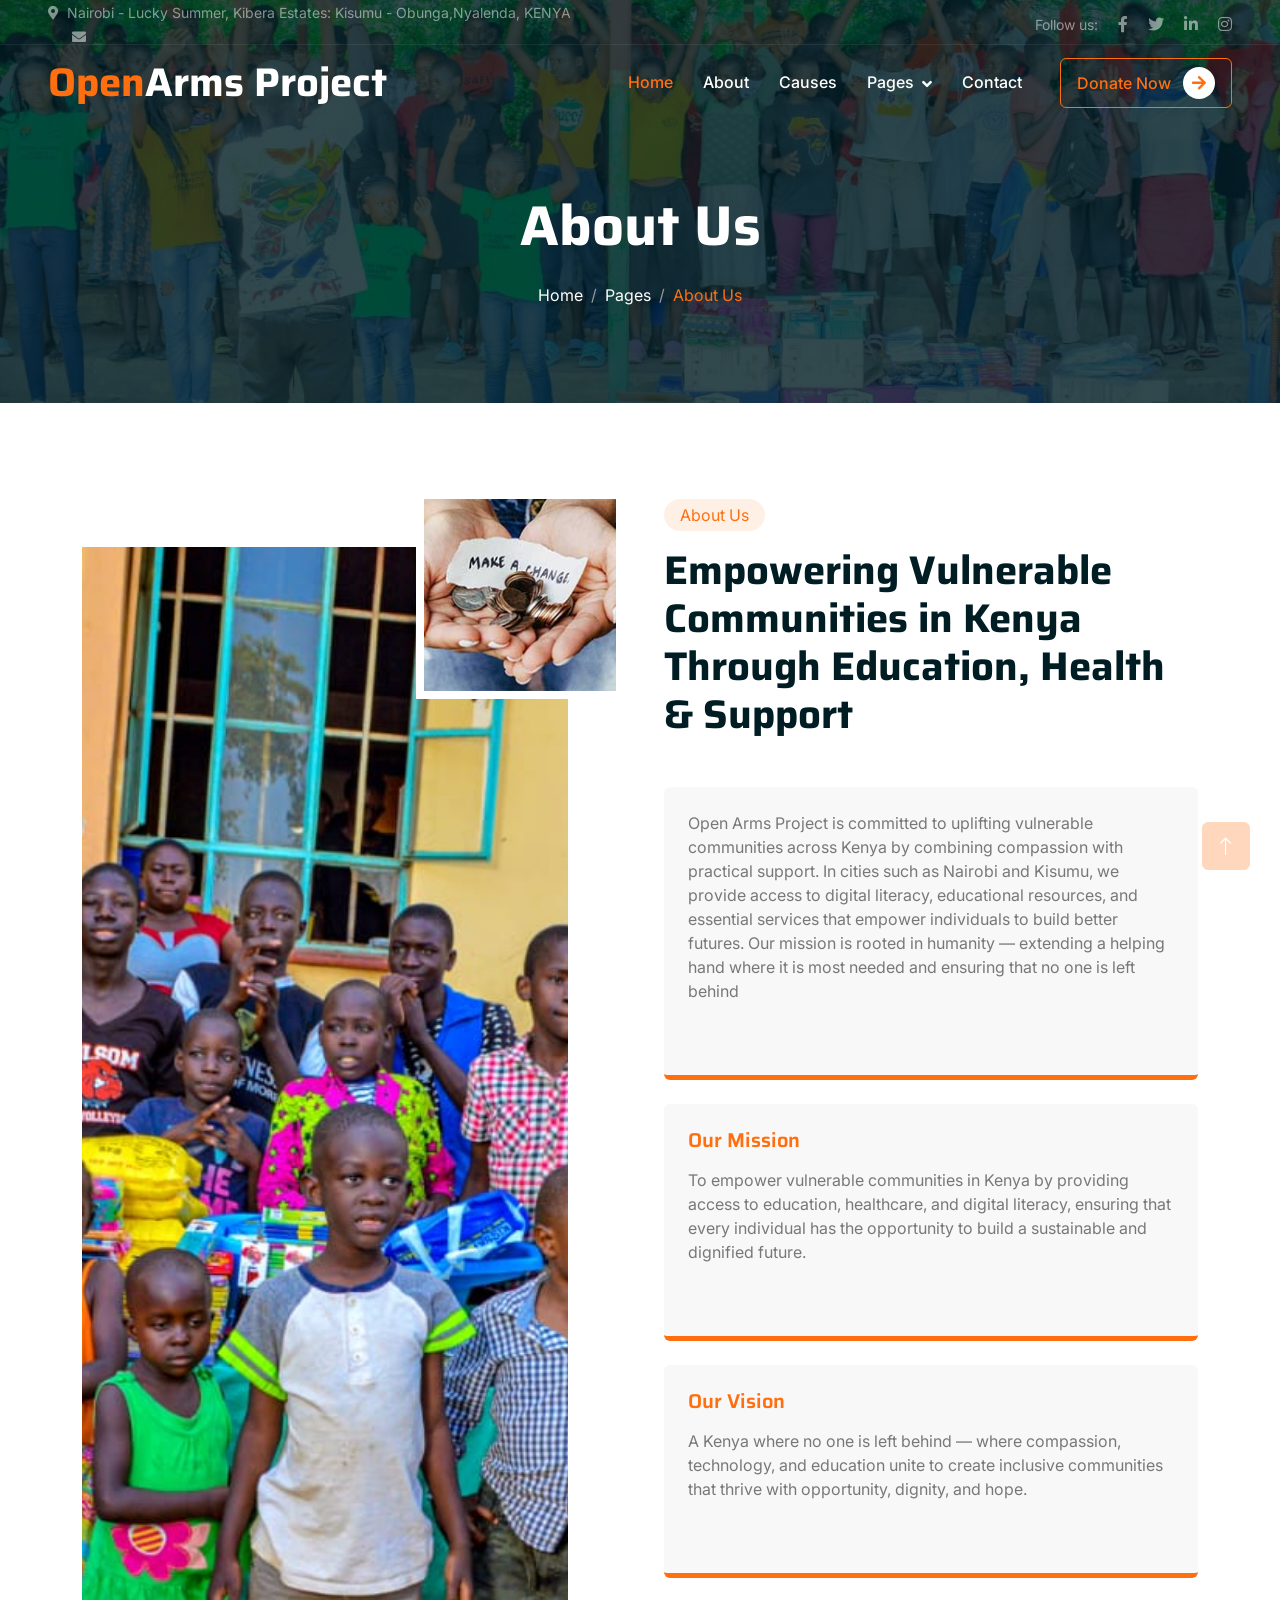
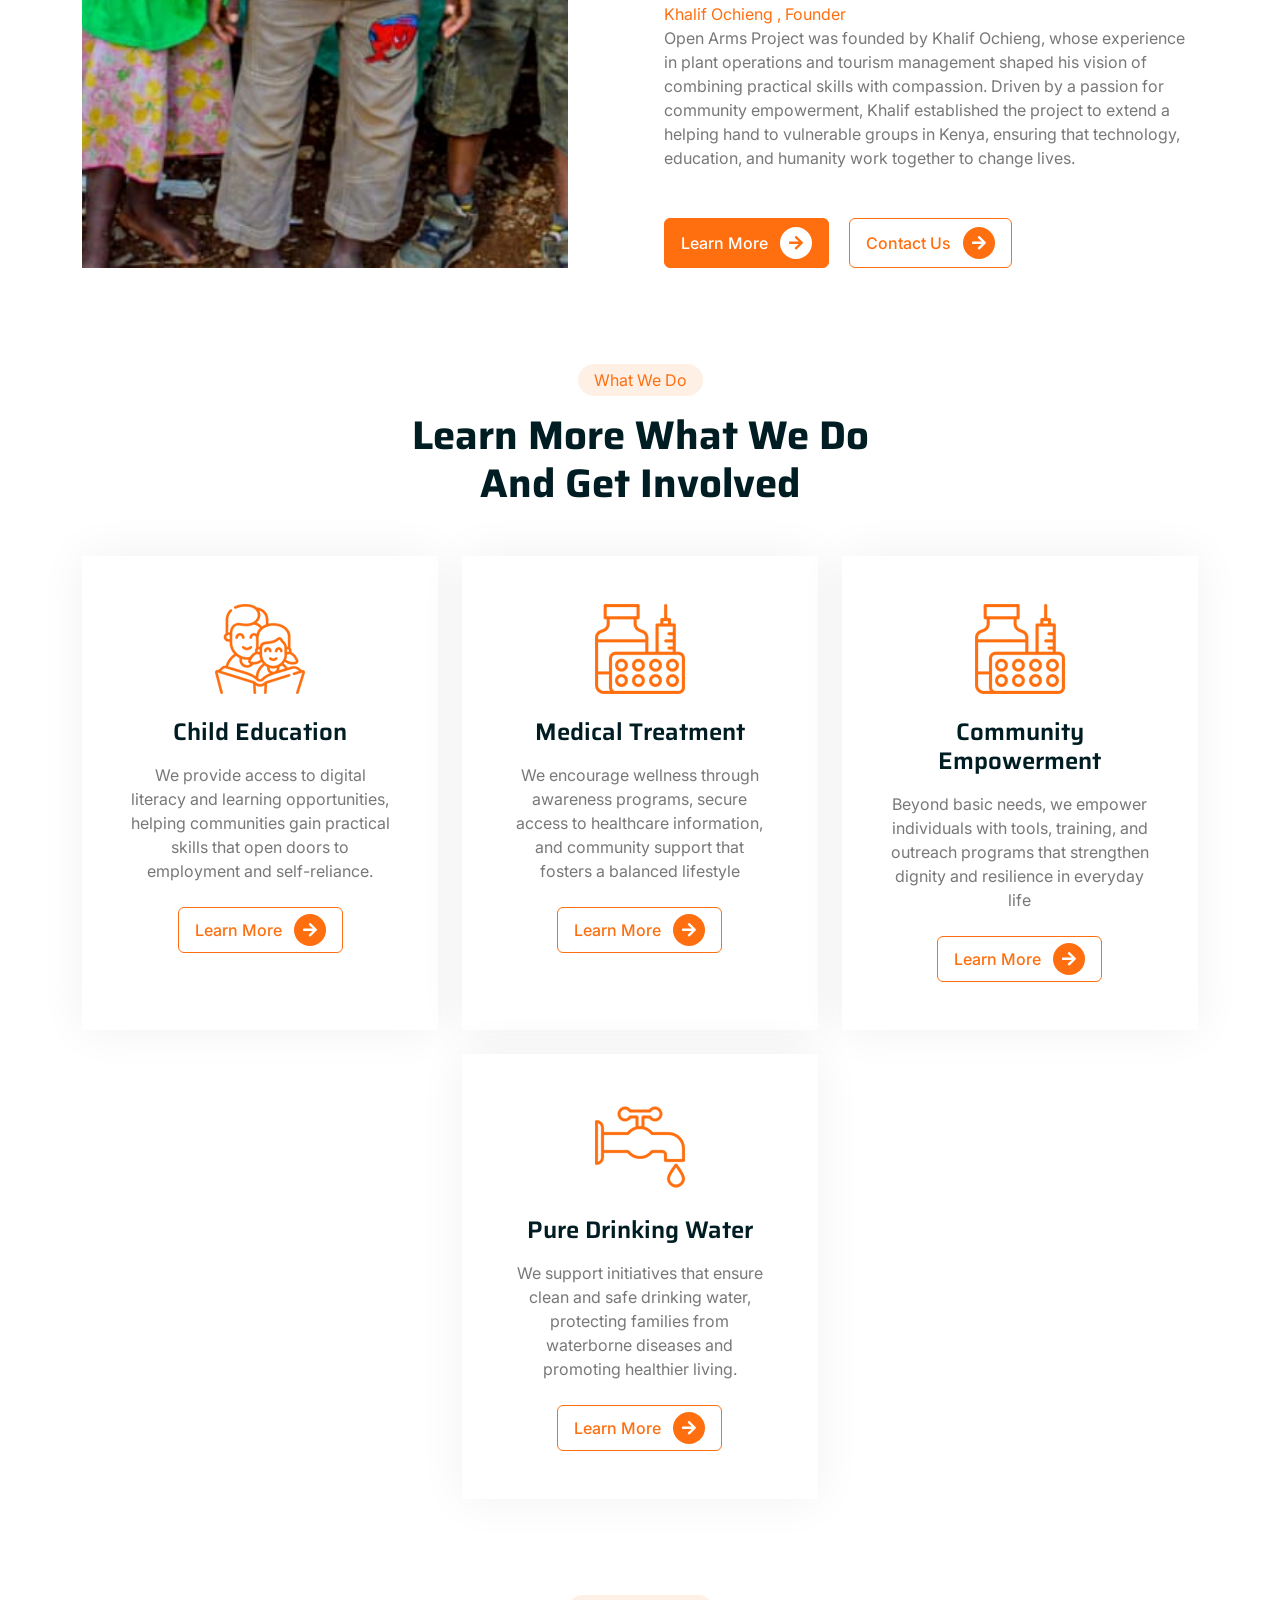
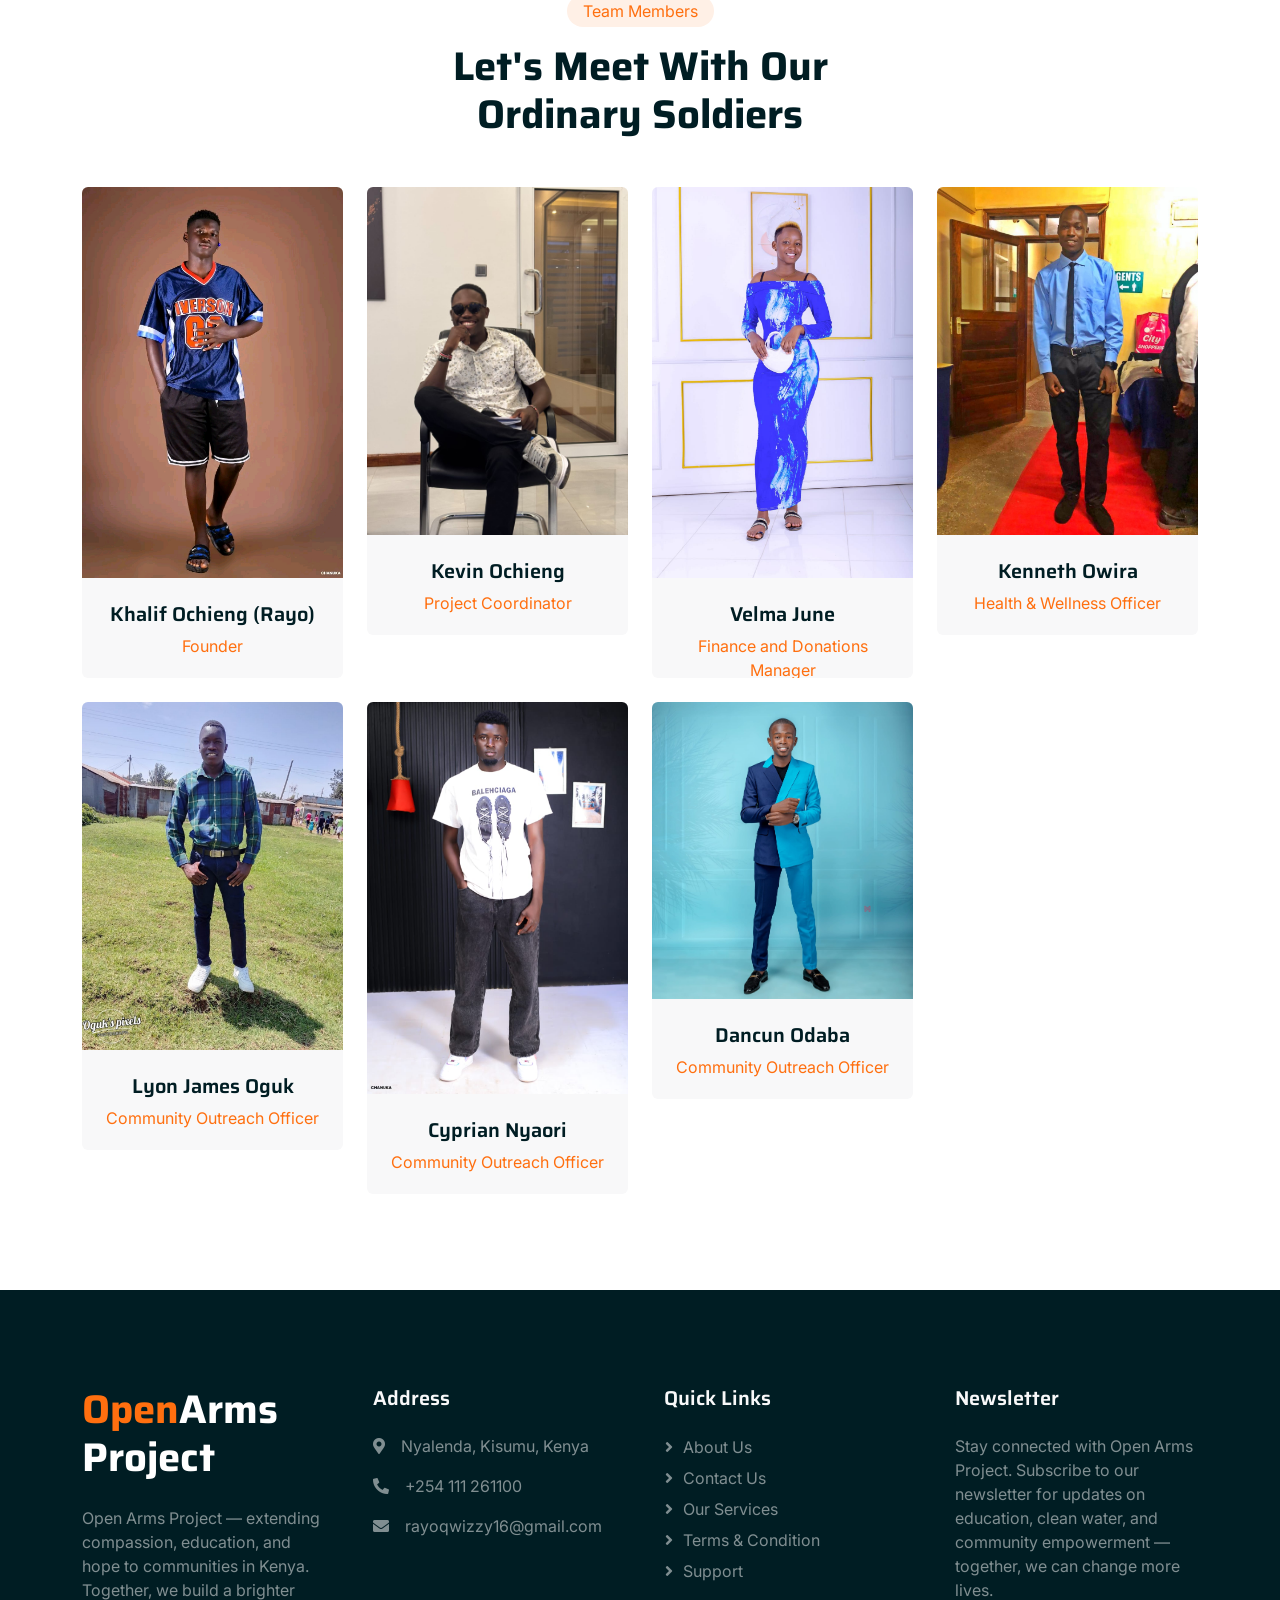
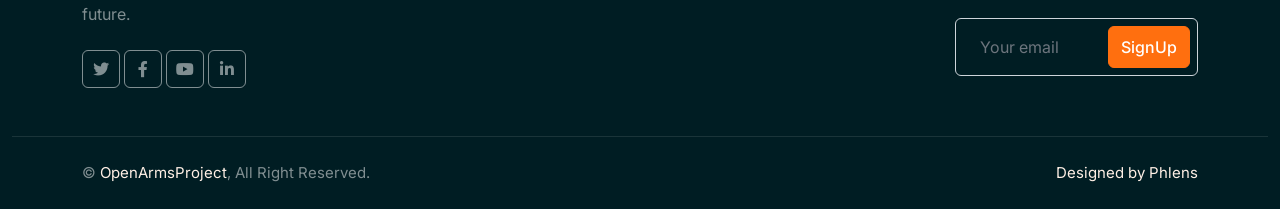
<file: about.html>
<!DOCTYPE html>
<html lang="en">

<head>
    <meta charset="utf-8">
    <title>Charity site</title>
    <meta content="width=device-width, initial-scale=1.0" name="viewport">
    <meta content="" name="keywords">
    <meta content="" name="description">

    <!-- Favicon -->
    <link href="img/favicon.ico" rel="icon">

    <!-- Google Web Fonts -->
    <link rel="preconnect" href="https://fonts.googleapis.com">
    <link rel="preconnect" href="https://fonts.gstatic.com" crossorigin>
    <link href="https://fonts.googleapis.com/css2?family=Inter:wght@400;500;600&family=Saira:wght@500;600;700&display=swap" rel="stylesheet"> 

    <!-- Icon Font Stylesheet -->
    <link href="https://cdnjs.cloudflare.com/ajax/libs/font-awesome/5.10.0/css/all.min.css" rel="stylesheet">
    <link href="https://cdn.jsdelivr.net/npm/bootstrap-icons@1.4.1/font/bootstrap-icons.css" rel="stylesheet">

    <!-- Libraries Stylesheet -->
    <link href="lib/animate/animate.min.css" rel="stylesheet">
    <link href="lib/owlcarousel/assets/owl.carousel.min.css" rel="stylesheet">

    <!-- Customized Bootstrap Stylesheet -->
    <link href="css/bootstrap.min.css" rel="stylesheet">

    <!-- Template Stylesheet -->
    <link href="css/style.css" rel="stylesheet">
</head>

<body>
    <!-- Spinner Start -->
    <div id="spinner" class="show bg-white position-fixed translate-middle w-100 vh-100 top-50 start-50 d-flex align-items-center justify-content-center">
        <div class="spinner-grow text-primary" role="status"></div>
    </div>
    <!-- Spinner End -->


    <!-- Navbar Start -->
    <div class="container-fluid fixed-top px-0 wow fadeIn" data-wow-delay="0.1s">
        <div class="top-bar text-white-50 row gx-0 align-items-center d-none d-lg-flex">
            <div class="col-lg-6 px-5 text-start">
                <small><i class="fa fa-map-marker-alt me-2"></i>Nairobi - Lucky Summer, Kibera Estates: Kisumu - Obunga,Nyalenda, KENYA</small>
                <small class="ms-4"><i class="fa fa-envelope me-2"></i></small>
            </div>
            <div class="col-lg-6 px-5 text-end">
                <small>Follow us:</small>
                <a class="text-white-50 ms-3" href=""><i class="fab fa-facebook-f"></i></a>
                <a class="text-white-50 ms-3" href=""><i class="fab fa-twitter"></i></a>
                <a class="text-white-50 ms-3" href=""><i class="fab fa-linkedin-in"></i></a>
                <a class="text-white-50 ms-3" href=""><i class="fab fa-instagram"></i></a>
            </div>
        </div>

        <nav class="navbar navbar-expand-lg navbar-dark py-lg-0 px-lg-5 wow fadeIn" data-wow-delay="0.1s">
            <a href="index.html" class="navbar-brand ms-4 ms-lg-0">
                <h1 class="fw-bold text-primary m-0">Open<span class="text-white">Arms Project</span></h1>
            </a>
            <button type="button" class="navbar-toggler me-4" data-bs-toggle="collapse" data-bs-target="#navbarCollapse">
                <span class="navbar-toggler-icon"></span>
            </button>
            <div class="collapse navbar-collapse" id="navbarCollapse">
                <div class="navbar-nav ms-auto p-4 p-lg-0">
                    <a href="index.html" class="nav-item nav-link active">Home</a>
                    <a href="about.html" class="nav-item nav-link">About</a>
                    <a href="causes.html" class="nav-item nav-link">Causes</a>
                    <div class="nav-item dropdown">
                        <a href="#" class="nav-link dropdown-toggle" data-bs-toggle="dropdown">Pages</a>
                        <div class="dropdown-menu m-0">
                            <a href="service.html" class="dropdown-item">Service</a>
                            <a href="donate.html" class="dropdown-item">Donate</a>
                            <a href="team.html" class="dropdown-item">Our Team</a>
                            <a href="testimonial.html" class="dropdown-item">Testimonial</a>
                            <a href="404.html" class="dropdown-item">404 Page</a>
                        </div>
                    </div>
                    <a href="contact.html" class="nav-item nav-link">Contact</a>
                </div>
                <div class="d-none d-lg-flex ms-2">
                    <a class="btn btn-outline-primary py-2 px-3" href="">
                        Donate Now
                        <div class="d-inline-flex btn-sm-square bg-white text-primary rounded-circle ms-2">
                            <i class="fa fa-arrow-right"></i>
                        </div>
                    </a>
                </div>
            </div>
        </nav>
    </div>
    <!-- Navbar End -->


    <!-- Page Header Start -->
    <div class="container-fluid page-header mb-5 wow fadeIn" data-wow-delay="0.1s">
        <div class="container text-center">
            <h1 class="display-4 text-white animated slideInDown mb-4">About Us</h1>
            <nav aria-label="breadcrumb animated slideInDown">
                <ol class="breadcrumb justify-content-center mb-0">
                    <li class="breadcrumb-item"><a class="text-white" href="#">Home</a></li>
                    <li class="breadcrumb-item"><a class="text-white" href="#">Pages</a></li>
                    <li class="breadcrumb-item text-primary active" aria-current="page">About Us</li>
                </ol>
            </nav>
        </div>
    </div>
    <!-- Page Header End -->
 <!-- About Start -->
<div class="container-xxl py-5">
    <div class="container">
        <div class="row g-5">
            <div class="col-lg-6 wow fadeInUp" data-wow-delay="0.1s">
                <div class="position-relative overflow-hidden h-100" style="min-height: 400px;">
                    <img class="position-absolute w-100 h-100 pt-5 pe-5" src="img/about-1.jpg" alt="" style="object-fit: cover;">
                    <img class="position-absolute top-0 end-0 bg-white ps-2 pb-2" src="img/about-2.jpg" alt="" style="width: 200px; height: 200px;">
                </div>
            </div>
            <div class="col-lg-6 wow fadeInUp" data-wow-delay="0.5s">
                <div class="h-100">
                    <div class="d-inline-block rounded-pill bg-secondary text-primary py-1 px-3 mb-3">About Us</div>
                    <h1 class="display-6 mb-5">Empowering Vulnerable Communities in Kenya Through Education, Health & Support</h1>
                    
                    <div class="bg-light border-bottom border-5 border-primary rounded p-4 mb-4">
                        <p class="mb-5">Open Arms Project is committed to uplifting vulnerable communities across Kenya by combining compassion with practical support. In cities such as Nairobi and Kisumu, we provide access to digital literacy, educational resources, and essential services that empower individuals to build better futures. Our mission is rooted in humanity — extending a helping hand where it is most needed and ensuring that no one is left behind</p>
                        
                    </div>

                    <!-- Mission Statement -->
                    <div class="bg-light border-bottom border-5 border-primary rounded p-4 mb-4">
                        <h5 class="text-primary mb-3">Our Mission</h5>
                        <p class="mb-5">To empower vulnerable communities in Kenya by providing access to education, healthcare, and digital literacy, ensuring that every individual has the opportunity to build a sustainable and dignified future.</p>
                    </div>

                    <!-- Vision Statement -->
                    <div class="bg-light border-bottom border-5 border-primary rounded p-4 mb-4">
                        <h5 class="text-primary mb-3">Our Vision</h5>
                        <p class="mb-5">A Kenya where no one is left behind — where compassion, technology, and education unite to create inclusive communities that thrive with opportunity, dignity, and hope.</p>
                    </div>

                    <span class="text-primary">Khalif Ochieng , Founder</span>

                    <p class="mb-5">Open Arms Project was founded by Khalif Ochieng, whose experience in plant operations and tourism management shaped his vision of combining practical skills with compassion. Driven by a passion for community empowerment, Khalif established the project to extend a helping hand to vulnerable groups in Kenya, ensuring that technology, education, and humanity work together to change lives.</p>
                    
                    <a class="btn btn-primary py-2 px-3 me-3" href="">
                        Learn More
                        <div class="d-inline-flex btn-sm-square bg-white text-primary rounded-circle ms-2">
                            <i class="fa fa-arrow-right"></i>
                        </div>
                    </a>
                    <a class="btn btn-outline-primary py-2 px-3" href="">
                        Contact Us
                        <div class="d-inline-flex btn-sm-square bg-primary text-white rounded-circle ms-2">
                            <i class="fa fa-arrow-right"></i>
                        </div>
                    </a>
                </div>
            </div>
        </div>
    </div>
</div>
<!-- About End -->

     <!-- Service Start -->
    <div class="container-xxl py-5">
        <div class="container">
            <div class="text-center mx-auto mb-5 wow fadeInUp" data-wow-delay="0.1s" style="max-width: 500px;">
                <div class="d-inline-block rounded-pill bg-secondary text-primary py-1 px-3 mb-3">What We Do</div>
                <h1 class="display-6 mb-5">Learn More What We Do And Get Involved</h1>
            </div>
            <div class="row g-4 justify-content-center">
                <div class="col-lg-4 col-md-6 wow fadeInUp" data-wow-delay="0.1s">
                    <div class="service-item bg-white text-center h-100 p-4 p-xl-5">
                        <img class="img-fluid mb-4" src="img/icon-1.png" alt="">
                        <h4 class="mb-3">Child Education</h4>
                        <p class="mb-4">We provide access to digital literacy and learning opportunities, helping communities gain practical skills that open doors to employment and self-reliance.</p>
                        <a class="btn btn-outline-primary px-3" href="">
                            Learn More
                            <div class="d-inline-flex btn-sm-square bg-primary text-white rounded-circle ms-2">
                                <i class="fa fa-arrow-right"></i>
                            </div>
                        </a>
                    </div>
   
                </div>
                <div class="col-lg-4 col-md-6 wow fadeInUp" data-wow-delay="0.3s">
                    <div class="service-item bg-white text-center h-100 p-4 p-xl-5">
                        <img class="img-fluid mb-4" src="img/icon-2.png" alt="">
                        <h4 class="mb-3">Medical Treatment</h4>
                        <p class="mb-4">We encourage wellness through awareness programs, secure access to healthcare information, and community support that fosters a balanced lifestyle</p>
                        <a class="btn btn-outline-primary px-3" href="">
                            Learn More
                            <div class="d-inline-flex btn-sm-square bg-primary text-white rounded-circle ms-2">
                                <i class="fa fa-arrow-right"></i>
                            </div>
                        </a>
                    </div>
                </div>

                <div class="col-lg-4 col-md-6 wow fadeInUp" data-wow-delay="0.3s">
                    <div class="service-item bg-white text-center h-100 p-4 p-xl-5">
                        <img class="img-fluid mb-4" src="img/icon-2.png" alt="">
                        <h4 class="mb-3">Community Empowerment</h4>
                        <p class="mb-4">Beyond basic needs, we empower individuals with tools, training, and outreach programs that strengthen dignity and resilience in everyday life</p>
                        <a class="btn btn-outline-primary px-3" href="">
                            Learn More
                            <div class="d-inline-flex btn-sm-square bg-primary text-white rounded-circle ms-2">
                                <i class="fa fa-arrow-right"></i>
                            </div>
                        </a>
                    </div>
                </div>

                <div class="col-lg-4 col-md-6 wow fadeInUp" data-wow-delay="0.5s">
                    <div class="service-item bg-white text-center h-100 p-4 p-xl-5">
                        <img class="img-fluid mb-4" src="img/icon-3.png" alt="">
                        <h4 class="mb-3">Pure Drinking Water</h4>
                        <p class="mb-4">We support initiatives that ensure clean and safe drinking water, protecting families from waterborne diseases and promoting healthier living.</p>
                        <a class="btn btn-outline-primary px-3" href="">
                            Learn More
                            <div class="d-inline-flex btn-sm-square bg-primary text-white rounded-circle ms-2">
                                <i class="fa fa-arrow-right"></i>
                            </div>
                        </a>
                    </div>
                </div>
            </div>
        </div>
    </div>
    <!-- Service End -->


        <!-- Team Start -->
    <div class="container-xxl py-5">
        <div class="container">
            <div class="text-center mx-auto mb-5 wow fadeInUp" data-wow-delay="0.1s" style="max-width: 500px;">
                <div class="d-inline-block rounded-pill bg-secondary text-primary py-1 px-3 mb-3">Team Members</div>
                <h1 class="display-6 mb-5">Let's Meet With Our Ordinary Soldiers</h1>
            </div>
            <div class="row g-4">
                <div class="col-lg-3 col-md-6 wow fadeInUp" data-wow-delay="0.1s">
                    <div class="team-item position-relative rounded overflow-hidden">
                        <div class="overflow-hidden">
                            <img class="img-fluid" src="img/team-1.jpg" alt="">
                        </div>
                        <div class="team-text bg-light text-center p-4">
                            <h5>Khalif Ochieng (Rayo) </h5>
                            <p class="text-primary">Founder</p>
                            <div class="team-social text-center">
                                <a class="btn btn-square" href=""><i class="fab fa-facebook-f"></i></a>
                                <a class="btn btn-square" href=""><i class="fab fa-twitter"></i></a>
                                <a class="btn btn-square" href=""><i class="fab fa-instagram"></i></a>
                            </div>
                        </div>
                    </div>
                </div>
                <div class="col-lg-3 col-md-6 wow fadeInUp" data-wow-delay="0.3s">
                    <div class="team-item position-relative rounded overflow-hidden">
                        <div class="overflow-hidden">
                            <img class="img-fluid" src="img/team-2.jpg" alt="">
                        </div>
                        <div class="team-text bg-light text-center p-4">
                            <h5>Kevin Ochieng</h5>
                            <p class="text-primary">Project Coordinator</p>
                            <div class="team-social text-center">
                                <a class="btn btn-square" href=""><i class="fab fa-facebook-f"></i></a>
                                <a class="btn btn-square" href=""><i class="fab fa-twitter"></i></a>
                                <a class="btn btn-square" href=""><i class="fab fa-instagram"></i></a>
                            </div>
                        </div>
                    </div>
                </div>
                <div class="col-lg-3 col-md-6 wow fadeInUp" data-wow-delay="0.5s">
                    <div class="team-item position-relative rounded overflow-hidden">
                        <div class="overflow-hidden">
                            <img class="img-fluid" src="img/team-3.jpg" alt="">
                        </div>
                        <div class="team-text bg-light text-center p-4">
                            <h5>Velma June</h5>
                            <p class="text-primary">Finance and Donations Manager</p>
                            <div class="team-social text-center">
                                <a class="btn btn-square" href=""><i class="fab fa-facebook-f"></i></a>
                                <a class="btn btn-square" href=""><i class="fab fa-twitter"></i></a>
                                <a class="btn btn-square" href=""><i class="fab fa-instagram"></i></a>
                            </div>
                        </div>
                    </div>
                </div>
                <div class="col-lg-3 col-md-6 wow fadeInUp" data-wow-delay="0.7s">
                    <div class="team-item position-relative rounded overflow-hidden">
                        <div class="overflow-hidden">
                            <img class="img-fluid" src="img/team-4.jpg" alt="">
                        </div>
                        <div class="team-text bg-light text-center p-4">
                            <h5>Kenneth Owira</h5>
                            <p class="text-primary">Health & Wellness Officer</p>
                            <div class="team-social text-center">
                                <a class="btn btn-square" href=""><i class="fab fa-facebook-f"></i></a>
                                <a class="btn btn-square" href=""><i class="fab fa-twitter"></i></a>
                                <a class="btn btn-square" href=""><i class="fab fa-instagram"></i></a>
                            </div>
                        </div>
                    </div>
                </div>

                 <div class="col-lg-3 col-md-6 wow fadeInUp" data-wow-delay="0.7s">
                      <div class="team-item position-relative rounded overflow-hidden">
                         <div class="overflow-hidden">
                            <img class="img-fluid" src="img/team-5.jpg" alt="">
                         </div>
                         <div class="team-text bg-light text-center p-4">
                            <h5>Lyon James Oguk</h5>
                            <p class="text-primary">Community Outreach Officer</p>
                            <div class="team-social text-center">
                                <a class="btn btn-square" href=""><i class="fab fa-facebook-f"></i></a>
                                <a class="btn btn-square" href=""><i class="fab fa-twitter"></i></a>
                                <a class="btn btn-square" href=""><i class="fab fa-instagram"></i></a>
                            </div>
                        </div>
                      </div>
                  </div>

                  <div class="col-lg-3 col-md-6 wow fadeInUp" data-wow-delay="0.7s">
                      <div class="team-item position-relative rounded overflow-hidden">
                         <div class="overflow-hidden">
                            <img class="img-fluid" src="img/team-6.png" alt="">
                         </div>
                         <div class="team-text bg-light text-center p-4">
                            <h5>Cyprian Nyaori</h5>
                            <p class="text-primary">Community Outreach Officer</p>
                            <div class="team-social text-center">
                                <a class="btn btn-square" href=""><i class="fab fa-facebook-f"></i></a>
                                <a class="btn btn-square" href=""><i class="fab fa-twitter"></i></a>
                                <a class="btn btn-square" href=""><i class="fab fa-instagram"></i></a>
                            </div>
                        </div>
                      </div>
                  </div>

                  <div class="col-lg-3 col-md-6 wow fadeInUp" data-wow-delay="0.7s">
                      <div class="team-item position-relative rounded overflow-hidden">
                         <div class="overflow-hidden">
                            <img class="img-fluid" src="img/team-7.png" alt="">
                         </div>
                         <div class="team-text bg-light text-center p-4">
                            <h5>Dancun Odaba</h5>
                            <p class="text-primary">Community Outreach Officer</p>
                            <div class="team-social text-center">
                                <a class="btn btn-square" href=""><i class="fab fa-facebook-f"></i></a>
                                <a class="btn btn-square" href=""><i class="fab fa-twitter"></i></a>
                                <a class="btn btn-square" href=""><i class="fab fa-instagram"></i></a>
                            </div>
                        </div>
                      </div>
                  </div>

            </div>
        </div>
    </div>
    <!-- Team End -->


      <!-- Footer Start -->
    <div class="container-fluid bg-dark text-white-50 footer mt-5 pt-5 wow fadeIn" data-wow-delay="0.1s">
        <div class="container py-5">
            <div class="row g-5">
                <div class="col-lg-3 col-md-6">
                    <h1 class="fw-bold text-primary mb-4">Open<span class="text-white">Arms Project</span></h1>
                    <p>Open Arms Project — extending compassion, education, and hope to communities in Kenya. Together, we build a brighter future.</p>
                    <div class="d-flex pt-2">
                        <a class="btn btn-square me-1" href=""><i class="fab fa-twitter"></i></a>
                        <a class="btn btn-square me-1" href=""><i class="fab fa-facebook-f"></i></a>
                        <a class="btn btn-square me-1" href=""><i class="fab fa-youtube"></i></a>
                        <a class="btn btn-square me-0" href=""><i class="fab fa-linkedin-in"></i></a>
                    </div>
                </div>
                <div class="col-lg-3 col-md-6">
                    <h5 class="text-light mb-4">Address</h5>
                    <p><i class="fa fa-map-marker-alt me-3"></i>Nyalenda, Kisumu, Kenya</p>
                    <p><i class="fa fa-phone-alt me-3"></i>+254 111 261100</p>
                    <p><i class="fa fa-envelope me-3"></i>rayoqwizzy16@gmail.com</p>
                </div>
                <div class="col-lg-3 col-md-6">
                    <h5 class="text-light mb-4">Quick Links</h5>
                    <a class="btn btn-link" href="">About Us</a>
                    <a class="btn btn-link" href="">Contact Us</a>
                    <a class="btn btn-link" href="">Our Services</a>
                    <a class="btn btn-link" href="">Terms & Condition</a>
                    <a class="btn btn-link" href="">Support</a>
                </div>
                <div class="col-lg-3 col-md-6">
                    <h5 class="text-light mb-4">Newsletter</h5>
                    <p>Stay connected with Open Arms Project. Subscribe to our newsletter for updates on education, clean water, and community empowerment — together, we can change more lives.</p>
                    <div class="position-relative mx-auto" style="max-width: 400px;">
                        <input class="form-control bg-transparent w-100 py-3 ps-4 pe-5" type="text" placeholder="Your email">
                        <button type="button" class="btn btn-primary py-2 position-absolute top-0 end-0 mt-2 me-2">SignUp</button>
                    </div>
                </div>
            </div>
        </div>
        <div class="container-fluid copyright">
            <div class="container">
                <div class="row">
                    <div class="col-md-6 text-center text-md-start mb-3 mb-md-0">
                        &copy; <a href="#">OpenArmsProject</a>, All Right Reserved.
                    </div>
                    <div class="col-md-6 text-center text-md-end">
                        

                        <a href="#">Designed by Phlens</a>
                        
                    </div>
                </div>
            </div>
        </div>
    </div>
    <!-- Footer End -->

    <!-- Back to Top -->
    <a href="#" class="btn btn-lg btn-primary btn-lg-square back-to-top"><i class="bi bi-arrow-up"></i></a>


    <!-- JavaScript Libraries -->
    <script src="https://code.jquery.com/jquery-3.4.1.min.js"></script>
    <script src="https://cdn.jsdelivr.net/npm/bootstrap@5.0.0/dist/js/bootstrap.bundle.min.js"></script>
    <script src="lib/wow/wow.min.js"></script>
    <script src="lib/easing/easing.min.js"></script>
    <script src="lib/waypoints/waypoints.min.js"></script>
    <script src="lib/owlcarousel/owl.carousel.min.js"></script>
    <script src="lib/parallax/parallax.min.js"></script>

    <!-- Template Javascript -->
    <script src="js/main.js"></script>
</body>

</html>
</file>
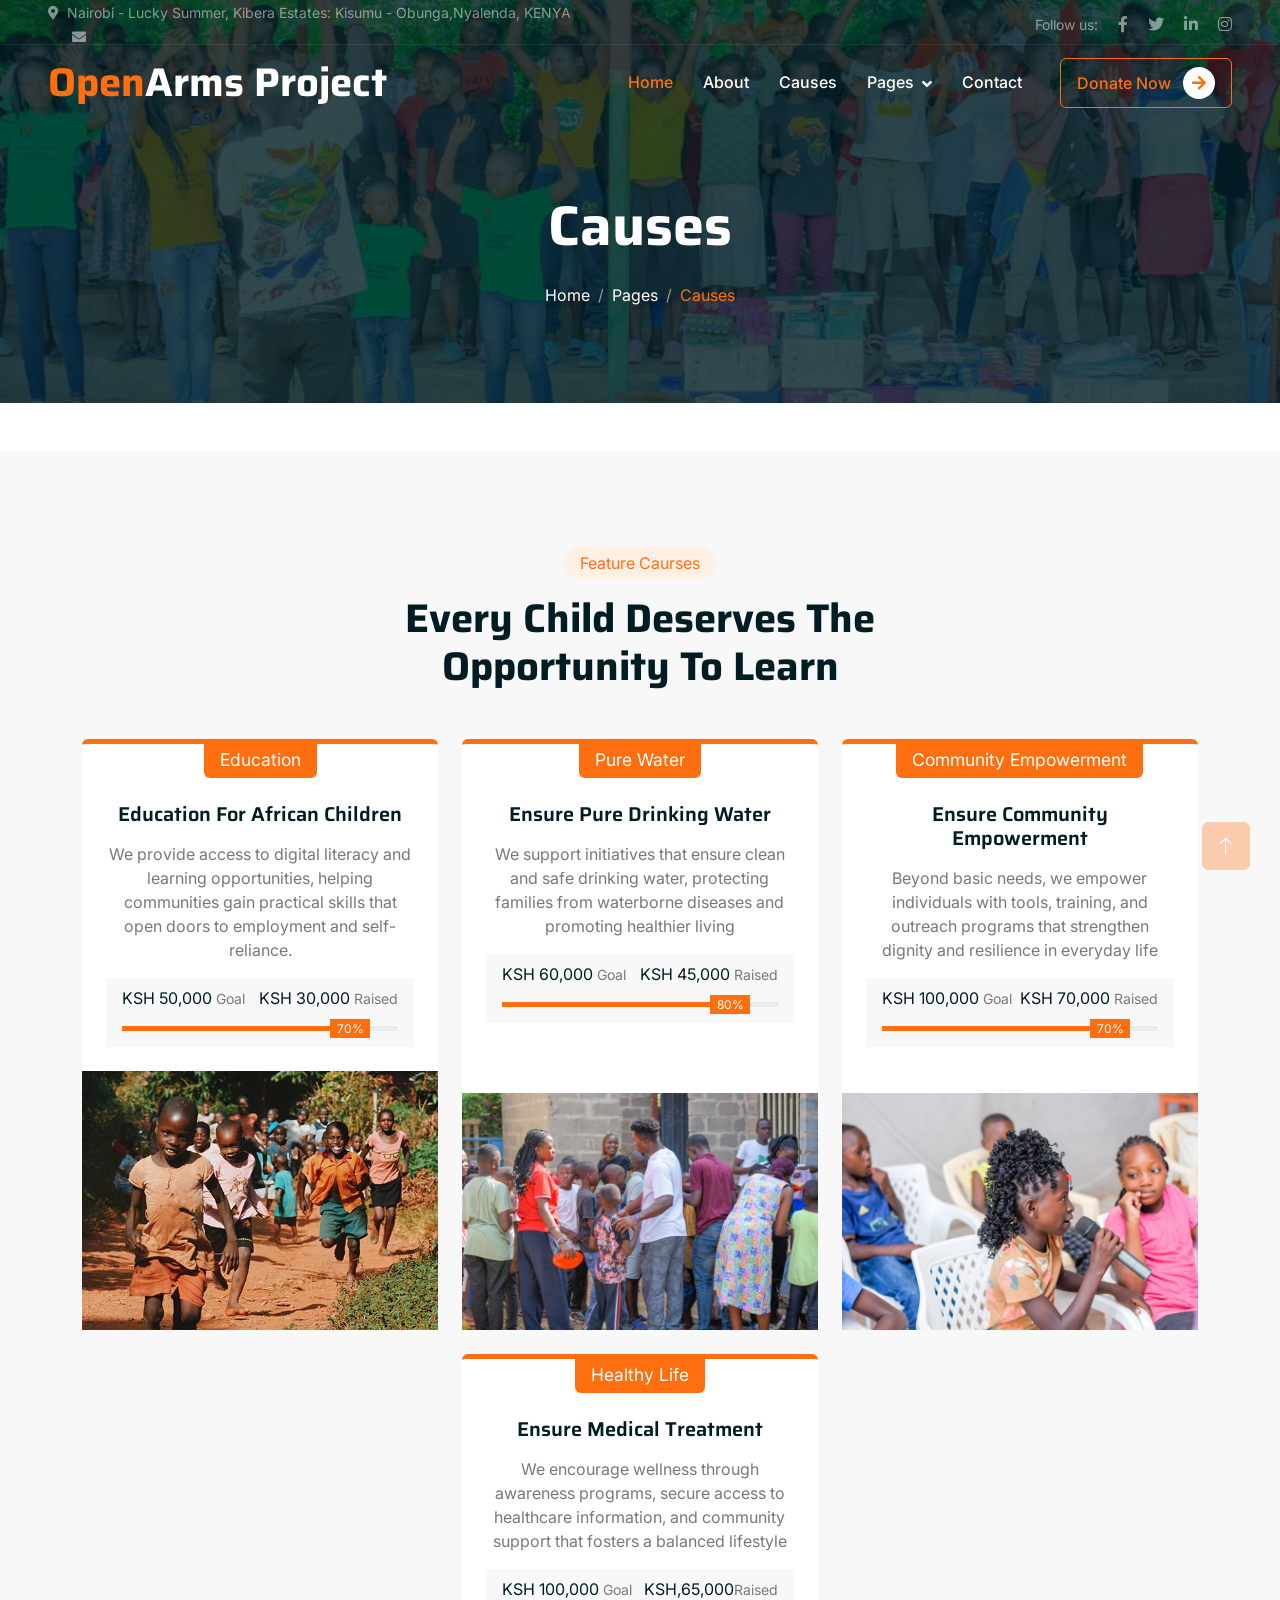
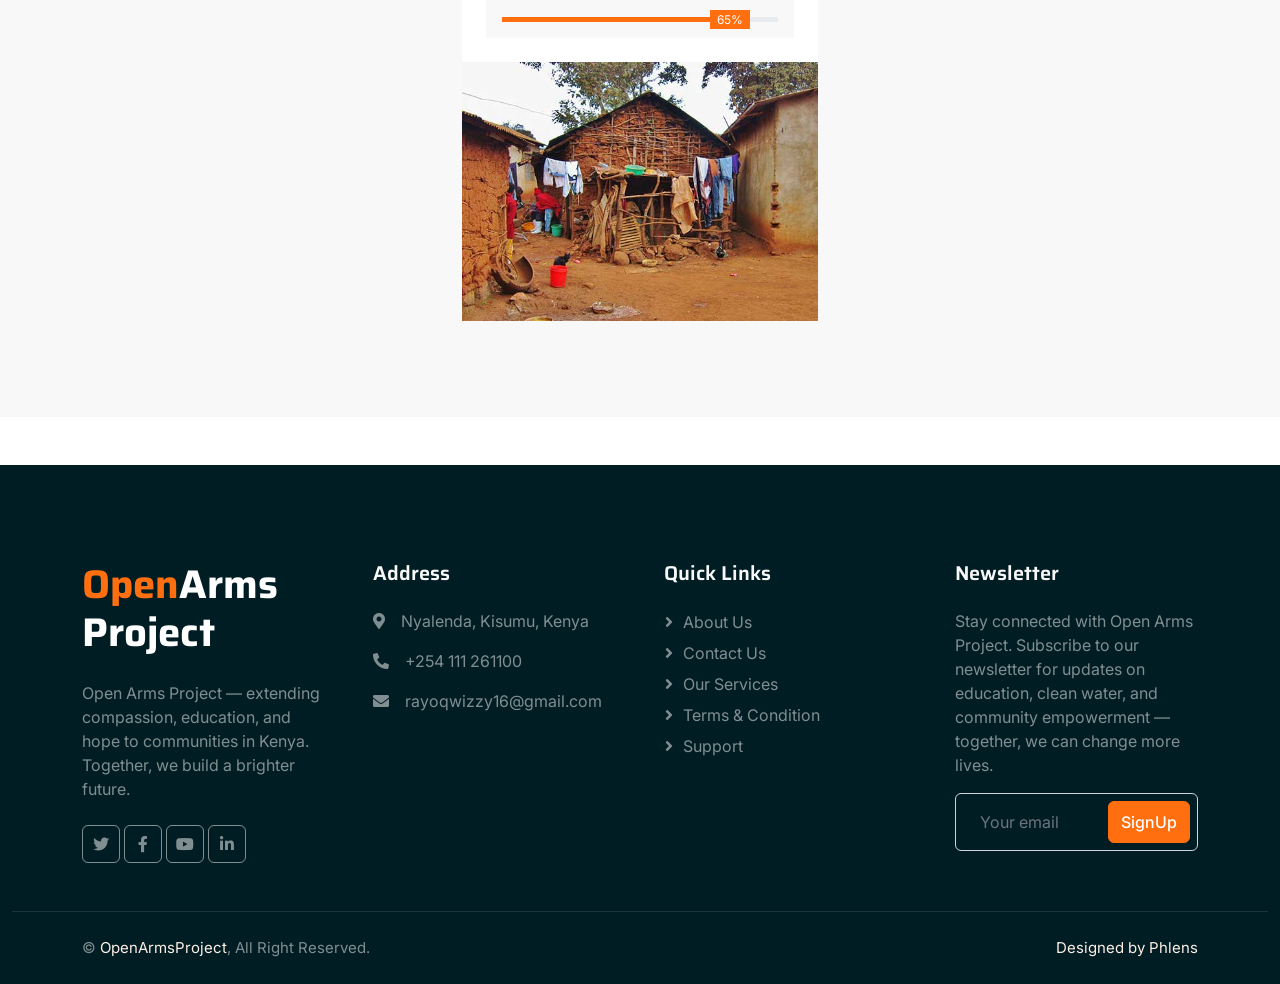
<file: causes.html>
<!DOCTYPE html>
<html lang="en">

<head>
    <meta charset="utf-8">
    <title>Charity site</title>
    <meta content="width=device-width, initial-scale=1.0" name="viewport">
    <meta content="" name="keywords">
    <meta content="" name="description">

    <!-- Favicon -->
    <link href="img/favicon.ico" rel="icon">

    <!-- Google Web Fonts -->
    <link rel="preconnect" href="https://fonts.googleapis.com">
    <link rel="preconnect" href="https://fonts.gstatic.com" crossorigin>
    <link href="https://fonts.googleapis.com/css2?family=Inter:wght@400;500;600&family=Saira:wght@500;600;700&display=swap" rel="stylesheet"> 

    <!-- Icon Font Stylesheet -->
    <link href="https://cdnjs.cloudflare.com/ajax/libs/font-awesome/5.10.0/css/all.min.css" rel="stylesheet">
    <link href="https://cdn.jsdelivr.net/npm/bootstrap-icons@1.4.1/font/bootstrap-icons.css" rel="stylesheet">

    <!-- Libraries Stylesheet -->
    <link href="lib/animate/animate.min.css" rel="stylesheet">
    <link href="lib/owlcarousel/assets/owl.carousel.min.css" rel="stylesheet">

    <!-- Customized Bootstrap Stylesheet -->
    <link href="css/bootstrap.min.css" rel="stylesheet">

    <!-- Template Stylesheet -->
    <link href="css/style.css" rel="stylesheet">
</head>

<body>
    <!-- Spinner Start -->
    <div id="spinner" class="show bg-white position-fixed translate-middle w-100 vh-100 top-50 start-50 d-flex align-items-center justify-content-center">
        <div class="spinner-grow text-primary" role="status"></div>
    </div>
    <!-- Spinner End -->


    <!-- Navbar Start -->
    <div class="container-fluid fixed-top px-0 wow fadeIn" data-wow-delay="0.1s">
        <div class="top-bar text-white-50 row gx-0 align-items-center d-none d-lg-flex">
            <div class="col-lg-6 px-5 text-start">
                <small><i class="fa fa-map-marker-alt me-2"></i>Nairobi - Lucky Summer, Kibera Estates: Kisumu - Obunga,Nyalenda, KENYA</small>
                <small class="ms-4"><i class="fa fa-envelope me-2"></i></small>
            </div>
            <div class="col-lg-6 px-5 text-end">
                <small>Follow us:</small>
                <a class="text-white-50 ms-3" href=""><i class="fab fa-facebook-f"></i></a>
                <a class="text-white-50 ms-3" href=""><i class="fab fa-twitter"></i></a>
                <a class="text-white-50 ms-3" href=""><i class="fab fa-linkedin-in"></i></a>
                <a class="text-white-50 ms-3" href=""><i class="fab fa-instagram"></i></a>
            </div>
        </div>

        <nav class="navbar navbar-expand-lg navbar-dark py-lg-0 px-lg-5 wow fadeIn" data-wow-delay="0.1s">
            <a href="index.html" class="navbar-brand ms-4 ms-lg-0">
                <h1 class="fw-bold text-primary m-0">Open<span class="text-white">Arms Project</span></h1>
            </a>
            <button type="button" class="navbar-toggler me-4" data-bs-toggle="collapse" data-bs-target="#navbarCollapse">
                <span class="navbar-toggler-icon"></span>
            </button>
            <div class="collapse navbar-collapse" id="navbarCollapse">
                <div class="navbar-nav ms-auto p-4 p-lg-0">
                    <a href="index.html" class="nav-item nav-link active">Home</a>
                    <a href="about.html" class="nav-item nav-link">About</a>
                    <a href="causes.html" class="nav-item nav-link">Causes</a>
                    <div class="nav-item dropdown">
                        <a href="#" class="nav-link dropdown-toggle" data-bs-toggle="dropdown">Pages</a>
                        <div class="dropdown-menu m-0">
                            <a href="service.html" class="dropdown-item">Service</a>
                            <a href="donate.html" class="dropdown-item">Donate</a>
                            <a href="team.html" class="dropdown-item">Our Team</a>
                            <a href="testimonial.html" class="dropdown-item">Testimonial</a>
                            <a href="404.html" class="dropdown-item">404 Page</a>
                        </div>
                    </div>
                    <a href="contact.html" class="nav-item nav-link">Contact</a>
                </div>
                <div class="d-none d-lg-flex ms-2">
                    <a class="btn btn-outline-primary py-2 px-3" href="">
                        Donate Now
                        <div class="d-inline-flex btn-sm-square bg-white text-primary rounded-circle ms-2">
                            <i class="fa fa-arrow-right"></i>
                        </div>
                    </a>
                </div>
            </div>
        </nav>
    </div>
    <!-- Navbar End -->

    <!-- Page Header Start -->
    <div class="container-fluid page-header mb-5 wow fadeIn" data-wow-delay="0.1s">
        <div class="container text-center">
            <h1 class="display-4 text-white animated slideInDown mb-4">Causes</h1>
            <nav aria-label="breadcrumb animated slideInDown">
                <ol class="breadcrumb justify-content-center mb-0">
                    <li class="breadcrumb-item"><a class="text-white" href="#">Home</a></li>
                    <li class="breadcrumb-item"><a class="text-white" href="#">Pages</a></li>
                    <li class="breadcrumb-item text-primary active" aria-current="page">Causes</li>
                </ol>
            </nav>
        </div>
    </div>
    <!-- Page Header End -->


    <!-- Caurses Start -->
    <div class="container-xxl bg-light my-5 py-5">
        <div class="container py-5">
            <div class="text-center mx-auto mb-5 wow fadeInUp" data-wow-delay="0.1s" style="max-width: 500px;">
                <div class="d-inline-block rounded-pill bg-secondary text-primary py-1 px-3 mb-3">Feature Caurses</div>
                <h1 class="display-6 mb-5">Every Child Deserves The Opportunity To Learn</h1>
            </div>
            <div class="row g-4 justify-content-center">
                <div class="col-lg-4 col-md-6 wow fadeInUp" data-wow-delay="0.1s">
                    <div class="causes-item d-flex flex-column bg-white border-top border-5 border-primary rounded-top overflow-hidden h-100">
                        <div class="text-center p-4 pt-0">
                            <div class="d-inline-block bg-primary text-white rounded-bottom fs-5 pb-1 px-3 mb-4">
                                <small>Education</small>
                            </div>
                            <h5 class="mb-3">Education For African Children</h5>
                            <p>We provide access to digital literacy and learning opportunities, helping communities gain practical skills that open doors to employment and self-reliance.</p>
                            <div class="causes-progress bg-light p-3 pt-2">
                                <div class="d-flex justify-content-between">
                                    <p class="text-dark">KSH 50,000 <small class="text-body">Goal</small></p>
                                    <p class="text-dark">KSH 30,000 <small class="text-body">Raised</small></p>
                                </div>
                                <div class="progress">
                                    <div class="progress-bar" role="progressbar" aria-valuenow="90" aria-valuemin="0" aria-valuemax="100">
                                        <span>70%</span>
                                    </div>
                                </div>
                            </div>
                        </div>
                        <div class="position-relative mt-auto">
                            <img class="img-fluid" src="img/courses-1.jpg" alt="">
                            <div class="causes-overlay">
                                <a class="btn btn-outline-primary" href="">
                                    Read More
                                    <div class="d-inline-flex btn-sm-square bg-primary text-white rounded-circle ms-2">
                                        <i class="fa fa-arrow-right"></i>
                                    </div>
                                </a>
                            </div>
                        </div>
                    </div>
                </div>
                <div class="col-lg-4 col-md-6 wow fadeInUp" data-wow-delay="0.3s">
                    <div class="causes-item d-flex flex-column bg-white border-top border-5 border-primary rounded-top overflow-hidden h-100">
                        <div class="text-center p-4 pt-0">
                            <div class="d-inline-block bg-primary text-white rounded-bottom fs-5 pb-1 px-3 mb-4">
                                <small>Pure Water</small>
                            </div>
                            <h5 class="mb-3">Ensure Pure Drinking Water</h5>
                            <p>We support initiatives that ensure clean and safe drinking water, protecting families from waterborne diseases and promoting healthier living</p>
                            <div class="causes-progress bg-light p-3 pt-2">
                                <div class="d-flex justify-content-between">
                                    <p class="text-dark">KSH 60,000 <small class="text-body">Goal</small></p>
                                    <p class="text-dark">KSH 45,000 <small class="text-body">Raised</small></p>
                                </div>
                                <div class="progress">
                                    <div class="progress-bar" role="progressbar" aria-valuenow="90" aria-valuemin="0" aria-valuemax="100">
                                        <span>80%</span>
                                    </div>
                                </div>
                            </div>
                        </div>
                        <div class="position-relative mt-auto">
                            <img class="img-fluid" src="img/courses-2.jpg" alt="">
                            <div class="causes-overlay">
                                <a class="btn btn-outline-primary" href="">
                                    Read More
                                    <div class="d-inline-flex btn-sm-square bg-primary text-white rounded-circle ms-2">
                                        <i class="fa fa-arrow-right"></i>
                                    </div>
                                </a>
                            </div>
                        </div>
                    </div>
                </div>

                <div class="col-lg-4 col-md-6 wow fadeInUp" data-wow-delay="0.3s">
                    <div class="causes-item d-flex flex-column bg-white border-top border-5 border-primary rounded-top overflow-hidden h-100">
                        <div class="text-center p-4 pt-0">
                            <div class="d-inline-block bg-primary text-white rounded-bottom fs-5 pb-1 px-3 mb-4">
                                <small>Community Empowerment</small>
                            </div>
                            <h5 class="mb-3">Ensure Community Empowerment</h5>
                            <p>Beyond basic needs, we empower individuals with tools, training, and outreach programs that strengthen dignity and resilience in everyday life</p>
                            <div class="causes-progress bg-light p-3 pt-2">
                                <div class="d-flex justify-content-between">
                                    <p class="text-dark">KSH 100,000 <small class="text-body">Goal</small></p>
                                    <p class="text-dark">KSH 70,000 <small class="text-body">Raised</small></p>
                                </div>
                                <div class="progress">
                                    <div class="progress-bar" role="progressbar" aria-valuenow="90" aria-valuemin="0" aria-valuemax="100">
                                        <span>70%</span>
                                    </div>
                                </div>
                            </div>
                        </div>
                        <div class="position-relative mt-auto">
                            <img class="img-fluid" src="img/courses-4.jpg" alt="">
                            <div class="causes-overlay">
                                <a class="btn btn-outline-primary" href="">
                                    Read More
                                    <div class="d-inline-flex btn-sm-square bg-primary text-white rounded-circle ms-2">
                                        <i class="fa fa-arrow-right"></i>
                                    </div>
                                </a>
                            </div>
                        </div>
                    </div>
                </div>

                <div class="col-lg-4 col-md-6 wow fadeInUp" data-wow-delay="0.5s">
                    <div class="causes-item d-flex flex-column bg-white border-top border-5 border-primary rounded-top overflow-hidden h-100">
                        <div class="text-center p-4 pt-0">
                            <div class="d-inline-block bg-primary text-white rounded-bottom fs-5 pb-1 px-3 mb-4">
                                <small>Healthy Life</small>
                            </div>
                            <h5 class="mb-3">Ensure Medical Treatment</h5>
                            <p>We encourage wellness through awareness programs, secure access to healthcare information, and community support that fosters a balanced lifestyle</p>
                            <div class="causes-progress bg-light p-3 pt-2">
                                <div class="d-flex justify-content-between">
                                    <p class="text-dark">KSH 100,000 <small class="text-body">Goal</small></p>
                                    <p class="text-dark">KSH,65,000<small class="text-body">Raised</small></p>
                                </div>
                                <div class="progress">
                                    <div class="progress-bar" role="progressbar" aria-valuenow="90" aria-valuemin="0" aria-valuemax="100">
                                        <span>65%</span>
                                    </div>
                                </div>
                            </div>
                        </div>
                        <div class="position-relative mt-auto">
                            <img class="img-fluid" src="img/courses-3.jpg" alt="">
                            <div class="causes-overlay">
                                <a class="btn btn-outline-primary" href="">
                                    Read More
                                    <div class="d-inline-flex btn-sm-square bg-primary text-white rounded-circle ms-2">
                                        <i class="fa fa-arrow-right"></i>
                                    </div>
                                </a>
                            </div>
                        </div>
                    </div>
                </div>
            </div>
        </div>
    </div>
    <!-- Caurses End -->

        
  <!-- Footer Start -->
    <div class="container-fluid bg-dark text-white-50 footer mt-5 pt-5 wow fadeIn" data-wow-delay="0.1s">
        <div class="container py-5">
            <div class="row g-5">
                <div class="col-lg-3 col-md-6">
                    <h1 class="fw-bold text-primary mb-4">Open<span class="text-white">Arms Project</span></h1>
                    <p>Open Arms Project — extending compassion, education, and hope to communities in Kenya. Together, we build a brighter future.</p>
                    <div class="d-flex pt-2">
                        <a class="btn btn-square me-1" href=""><i class="fab fa-twitter"></i></a>
                        <a class="btn btn-square me-1" href=""><i class="fab fa-facebook-f"></i></a>
                        <a class="btn btn-square me-1" href=""><i class="fab fa-youtube"></i></a>
                        <a class="btn btn-square me-0" href=""><i class="fab fa-linkedin-in"></i></a>
                    </div>
                </div>
                <div class="col-lg-3 col-md-6">
                    <h5 class="text-light mb-4">Address</h5>
                    <p><i class="fa fa-map-marker-alt me-3"></i>Nyalenda, Kisumu, Kenya</p>
                    <p><i class="fa fa-phone-alt me-3"></i>+254 111 261100</p>
                    <p><i class="fa fa-envelope me-3"></i>rayoqwizzy16@gmail.com</p>
                </div>
                <div class="col-lg-3 col-md-6">
                    <h5 class="text-light mb-4">Quick Links</h5>
                    <a class="btn btn-link" href="">About Us</a>
                    <a class="btn btn-link" href="">Contact Us</a>
                    <a class="btn btn-link" href="">Our Services</a>
                    <a class="btn btn-link" href="">Terms & Condition</a>
                    <a class="btn btn-link" href="">Support</a>
                </div>
                <div class="col-lg-3 col-md-6">
                    <h5 class="text-light mb-4">Newsletter</h5>
                    <p>Stay connected with Open Arms Project. Subscribe to our newsletter for updates on education, clean water, and community empowerment — together, we can change more lives.</p>
                    <div class="position-relative mx-auto" style="max-width: 400px;">
                        <input class="form-control bg-transparent w-100 py-3 ps-4 pe-5" type="text" placeholder="Your email">
                        <button type="button" class="btn btn-primary py-2 position-absolute top-0 end-0 mt-2 me-2">SignUp</button>
                    </div>
                </div>
            </div>
        </div>
        <div class="container-fluid copyright">
            <div class="container">
                <div class="row">
                    <div class="col-md-6 text-center text-md-start mb-3 mb-md-0">
                        &copy; <a href="#">OpenArmsProject</a>, All Right Reserved.
                    </div>
                    <div class="col-md-6 text-center text-md-end">
                        

                        <a href="#">Designed by Phlens</a>
                        
                    </div>
                </div>
            </div>
        </div>
    </div>
    <!-- Footer End -->


    <!-- Back to Top -->
    <a href="#" class="btn btn-lg btn-primary btn-lg-square back-to-top"><i class="bi bi-arrow-up"></i></a>


    <!-- JavaScript Libraries -->
    <script src="https://code.jquery.com/jquery-3.4.1.min.js"></script>
    <script src="https://cdn.jsdelivr.net/npm/bootstrap@5.0.0/dist/js/bootstrap.bundle.min.js"></script>
    <script src="lib/wow/wow.min.js"></script>
    <script src="lib/easing/easing.min.js"></script>
    <script src="lib/waypoints/waypoints.min.js"></script>
    <script src="lib/owlcarousel/owl.carousel.min.js"></script>
    <script src="lib/parallax/parallax.min.js"></script>

    <!-- Template Javascript -->
    <script src="js/main.js"></script>
</body>

</html>
</file>
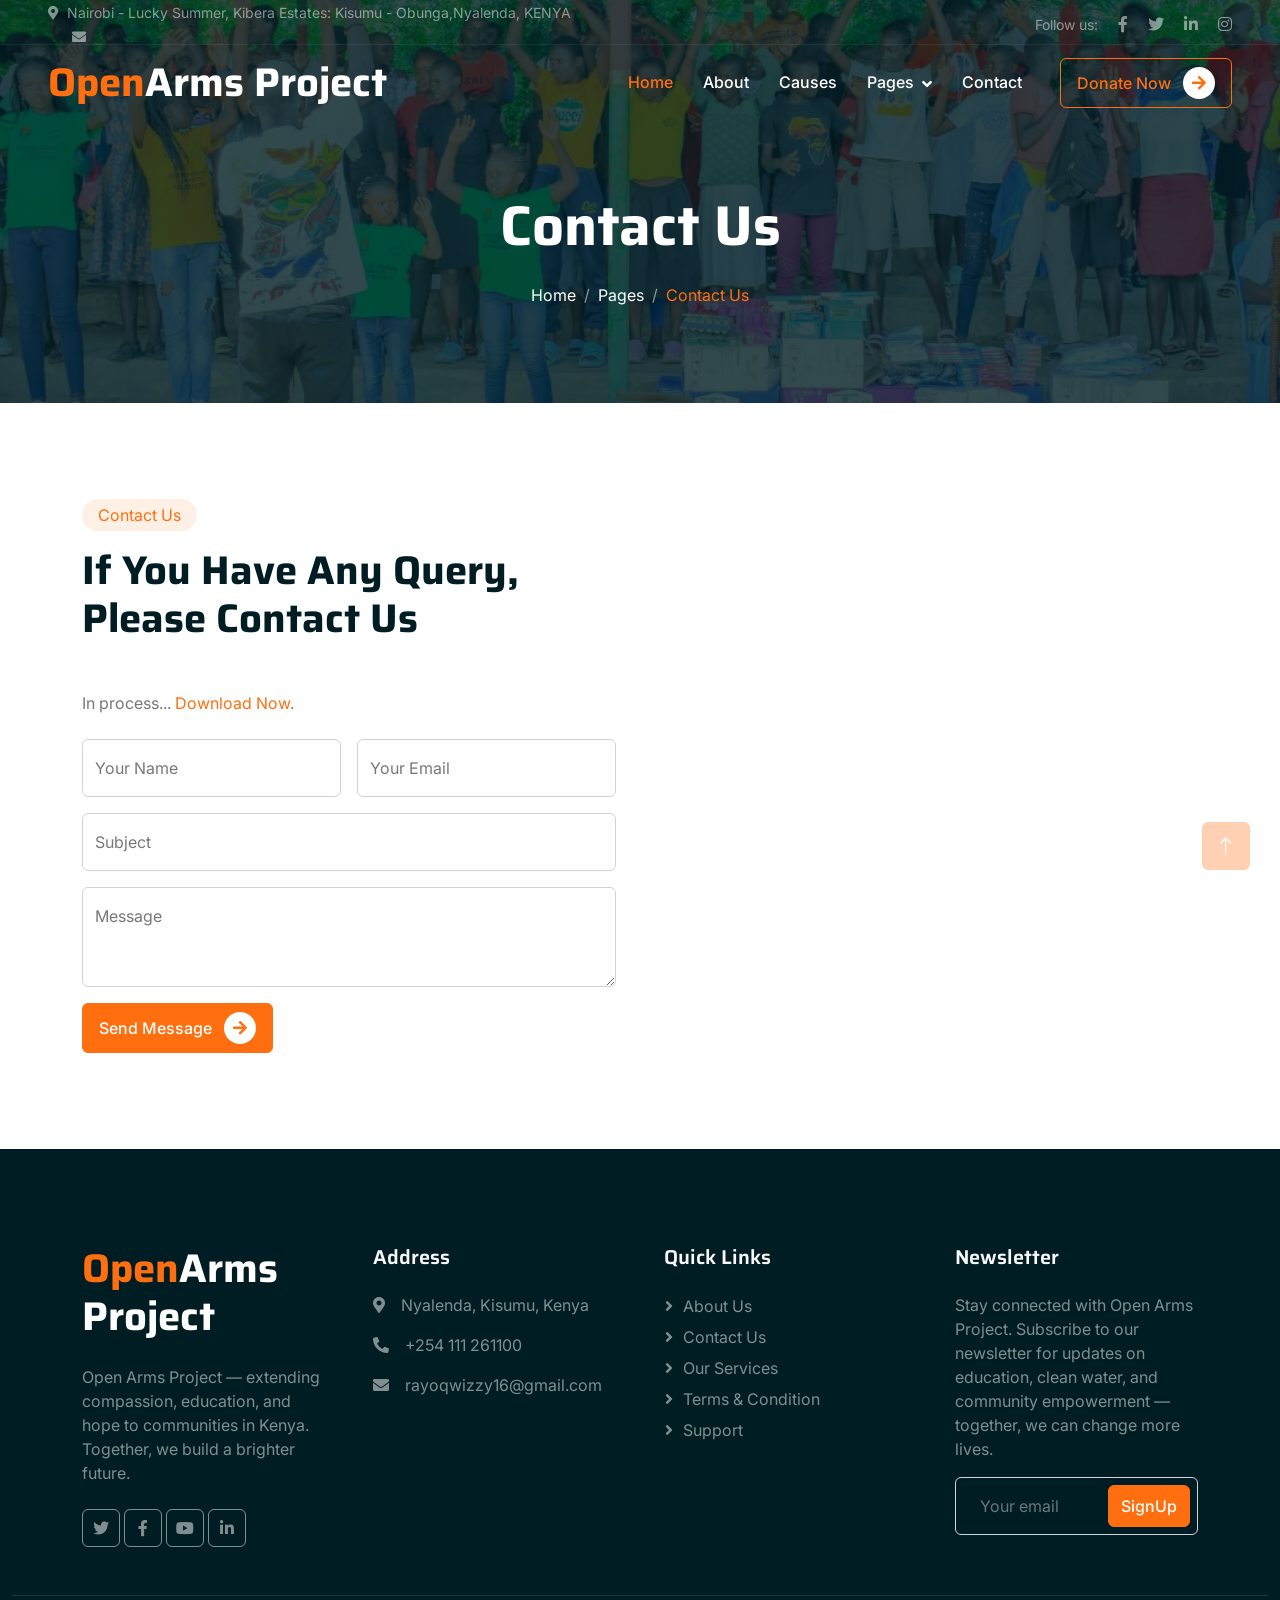
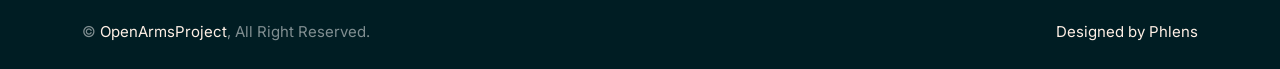
<file: contact.html>
<!DOCTYPE html>
<html lang="en">

<head>
    <meta charset="utf-8">
    <title>Charity site</title>
    <meta content="width=device-width, initial-scale=1.0" name="viewport">
    <meta content="" name="keywords">
    <meta content="" name="description">

    <!-- Favicon -->
    <link href="img/favicon.ico" rel="icon">

    <!-- Google Web Fonts -->
    <link rel="preconnect" href="https://fonts.googleapis.com">
    <link rel="preconnect" href="https://fonts.gstatic.com" crossorigin>
    <link href="https://fonts.googleapis.com/css2?family=Inter:wght@400;500;600&family=Saira:wght@500;600;700&display=swap" rel="stylesheet"> 

    <!-- Icon Font Stylesheet -->
    <link href="https://cdnjs.cloudflare.com/ajax/libs/font-awesome/5.10.0/css/all.min.css" rel="stylesheet">
    <link href="https://cdn.jsdelivr.net/npm/bootstrap-icons@1.4.1/font/bootstrap-icons.css" rel="stylesheet">

    <!-- Libraries Stylesheet -->
    <link href="lib/animate/animate.min.css" rel="stylesheet">
    <link href="lib/owlcarousel/assets/owl.carousel.min.css" rel="stylesheet">

    <!-- Customized Bootstrap Stylesheet -->
    <link href="css/bootstrap.min.css" rel="stylesheet">

    <!-- Template Stylesheet -->
    <link href="css/style.css" rel="stylesheet">
</head>

<body>
    <!-- Spinner Start -->
    <div id="spinner" class="show bg-white position-fixed translate-middle w-100 vh-100 top-50 start-50 d-flex align-items-center justify-content-center">
        <div class="spinner-grow text-primary" role="status"></div>
    </div>
    <!-- Spinner End -->


    <!-- Navbar Start -->
    <div class="container-fluid fixed-top px-0 wow fadeIn" data-wow-delay="0.1s">
        <div class="top-bar text-white-50 row gx-0 align-items-center d-none d-lg-flex">
            <div class="col-lg-6 px-5 text-start">
                <small><i class="fa fa-map-marker-alt me-2"></i>Nairobi - Lucky Summer, Kibera Estates: Kisumu - Obunga,Nyalenda, KENYA</small>
                <small class="ms-4"><i class="fa fa-envelope me-2"></i></small>
            </div>
            <div class="col-lg-6 px-5 text-end">
                <small>Follow us:</small>
                <a class="text-white-50 ms-3" href=""><i class="fab fa-facebook-f"></i></a>
                <a class="text-white-50 ms-3" href=""><i class="fab fa-twitter"></i></a>
                <a class="text-white-50 ms-3" href=""><i class="fab fa-linkedin-in"></i></a>
                <a class="text-white-50 ms-3" href=""><i class="fab fa-instagram"></i></a>
            </div>
        </div>

        <nav class="navbar navbar-expand-lg navbar-dark py-lg-0 px-lg-5 wow fadeIn" data-wow-delay="0.1s">
            <a href="index.html" class="navbar-brand ms-4 ms-lg-0">
                <h1 class="fw-bold text-primary m-0">Open<span class="text-white">Arms Project</span></h1>
            </a>
            <button type="button" class="navbar-toggler me-4" data-bs-toggle="collapse" data-bs-target="#navbarCollapse">
                <span class="navbar-toggler-icon"></span>
            </button>
            <div class="collapse navbar-collapse" id="navbarCollapse">
                <div class="navbar-nav ms-auto p-4 p-lg-0">
                    <a href="index.html" class="nav-item nav-link active">Home</a>
                    <a href="about.html" class="nav-item nav-link">About</a>
                    <a href="causes.html" class="nav-item nav-link">Causes</a>
                    <div class="nav-item dropdown">
                        <a href="#" class="nav-link dropdown-toggle" data-bs-toggle="dropdown">Pages</a>
                        <div class="dropdown-menu m-0">
                            <a href="service.html" class="dropdown-item">Service</a>
                            <a href="donate.html" class="dropdown-item">Donate</a>
                            <a href="team.html" class="dropdown-item">Our Team</a>
                            <a href="testimonial.html" class="dropdown-item">Testimonial</a>
                            <a href="404.html" class="dropdown-item">404 Page</a>
                        </div>
                    </div>
                    <a href="contact.html" class="nav-item nav-link">Contact</a>
                </div>
                <div class="d-none d-lg-flex ms-2">
                    <a class="btn btn-outline-primary py-2 px-3" href="">
                        Donate Now
                        <div class="d-inline-flex btn-sm-square bg-white text-primary rounded-circle ms-2">
                            <i class="fa fa-arrow-right"></i>
                        </div>
                    </a>
                </div>
            </div>
        </nav>
    </div>
    <!-- Navbar End -->

    <!-- Page Header Start -->
    <div class="container-fluid page-header mb-5 wow fadeIn" data-wow-delay="0.1s">
        <div class="container text-center">
            <h1 class="display-4 text-white animated slideInDown mb-4">Contact Us</h1>
            <nav aria-label="breadcrumb animated slideInDown">
                <ol class="breadcrumb justify-content-center mb-0">
                    <li class="breadcrumb-item"><a class="text-white" href="#">Home</a></li>
                    <li class="breadcrumb-item"><a class="text-white" href="#">Pages</a></li>
                    <li class="breadcrumb-item text-primary active" aria-current="page">Contact Us</li>
                </ol>
            </nav>
        </div>
    </div>
    <!-- Page Header End -->


    <!-- Contact Start -->
    <div class="container-xxl py-5">
        <div class="container">
            <div class="row g-5">
                <div class="col-lg-6 wow fadeIn" data-wow-delay="0.1s">
                    <div class="d-inline-block rounded-pill bg-secondary text-primary py-1 px-3 mb-3">Contact Us</div>
                    <h1 class="display-6 mb-5">If You Have Any Query, Please Contact Us</h1>
                    <p class="mb-4">In process... <a href="#">Download Now</a>.</p>
                    <form>
                        <div class="row g-3">
                            <div class="col-md-6">
                                <div class="form-floating">
                                    <input type="text" class="form-control" id="name" placeholder="Your Name">
                                    <label for="name">Your Name</label>
                                </div>
                            </div>
                            <div class="col-md-6">
                                <div class="form-floating">
                                    <input type="email" class="form-control" id="email" placeholder="Your Email">
                                    <label for="email">Your Email</label>
                                </div>
                            </div>
                            <div class="col-12">
                                <div class="form-floating">
                                    <input type="text" class="form-control" id="subject" placeholder="Subject">
                                    <label for="subject">Subject</label>
                                </div>
                            </div>
                            <div class="col-12">
                                <div class="form-floating">
                                    <textarea class="form-control" placeholder="Leave a message here" id="message" style="height: 100px"></textarea>
                                    <label for="message">Message</label>
                                </div>
                            </div>
                            <div class="col-12">
                                <button class="btn btn-primary py-2 px-3 me-3">
                                    Send Message
                                    <div class="d-inline-flex btn-sm-square bg-white text-primary rounded-circle ms-2">
                                        <i class="fa fa-arrow-right"></i>
                                    </div>
                                </button>
                            </div>
                        </div>
                    </form>
                </div>
                <div class="col-lg-6 wow fadeIn" data-wow-delay="0.5s" style="min-height: 450px;">
                    <div class="position-relative rounded overflow-hidden h-100">
                        <iframe class="position-relative w-100 h-100"
                        src="https://www.google.com/maps/embed?pb=!1m18!1m12!1m3!1d15955.086516010975!2d36.78035729139636!3d-1.3124412766000206!2m3!1f0!2f0!3f0!3m2!1i1024!2i768!4f13.1!3m3!1m2!1s0x182f107d3ba89c15%3A0xefcfe2ec90115ed2!2sKibera%2C%20Nairobi!5e0!3m2!1sen!2ske!4v1775905431584!5m2!1sen!2ske" 
                        frameborder="0" style="min-height: 450px; border:0;" allowfullscreen="" aria-hidden="false"
                        tabindex="0"></iframe>
                    </div>
                </div>
            </div>
        </div>
    </div>
    <!-- Contact End -->

   <!-- Footer Start -->
    <div class="container-fluid bg-dark text-white-50 footer mt-5 pt-5 wow fadeIn" data-wow-delay="0.1s">
        <div class="container py-5">
            <div class="row g-5">
                <div class="col-lg-3 col-md-6">
                    <h1 class="fw-bold text-primary mb-4">Open<span class="text-white">Arms Project</span></h1>
                    <p>Open Arms Project — extending compassion, education, and hope to communities in Kenya. Together, we build a brighter future.</p>
                    <div class="d-flex pt-2">
                        <a class="btn btn-square me-1" href=""><i class="fab fa-twitter"></i></a>
                        <a class="btn btn-square me-1" href=""><i class="fab fa-facebook-f"></i></a>
                        <a class="btn btn-square me-1" href=""><i class="fab fa-youtube"></i></a>
                        <a class="btn btn-square me-0" href=""><i class="fab fa-linkedin-in"></i></a>
                    </div>
                </div>
                <div class="col-lg-3 col-md-6">
                    <h5 class="text-light mb-4">Address</h5>
                    <p><i class="fa fa-map-marker-alt me-3"></i>Nyalenda, Kisumu, Kenya</p>
                    <p><i class="fa fa-phone-alt me-3"></i>+254 111 261100</p>
                    <p><i class="fa fa-envelope me-3"></i>rayoqwizzy16@gmail.com</p>
                </div>
                <div class="col-lg-3 col-md-6">
                    <h5 class="text-light mb-4">Quick Links</h5>
                    <a class="btn btn-link" href="">About Us</a>
                    <a class="btn btn-link" href="">Contact Us</a>
                    <a class="btn btn-link" href="">Our Services</a>
                    <a class="btn btn-link" href="">Terms & Condition</a>
                    <a class="btn btn-link" href="">Support</a>
                </div>
                <div class="col-lg-3 col-md-6">
                    <h5 class="text-light mb-4">Newsletter</h5>
                    <p>Stay connected with Open Arms Project. Subscribe to our newsletter for updates on education, clean water, and community empowerment — together, we can change more lives.</p>
                    <div class="position-relative mx-auto" style="max-width: 400px;">
                        <input class="form-control bg-transparent w-100 py-3 ps-4 pe-5" type="text" placeholder="Your email">
                        <button type="button" class="btn btn-primary py-2 position-absolute top-0 end-0 mt-2 me-2">SignUp</button>
                    </div>
                </div>
            </div>
        </div>
        <div class="container-fluid copyright">
            <div class="container">
                <div class="row">
                    <div class="col-md-6 text-center text-md-start mb-3 mb-md-0">
                        &copy; <a href="#">OpenArmsProject</a>, All Right Reserved.
                    </div>
                    <div class="col-md-6 text-center text-md-end">
                        

                        <a href="#">Designed by Phlens</a>
                        
                    </div>
                </div>
            </div>
        </div>
    </div>
    <!-- Footer End -->


    <!-- Back to Top -->
    <a href="#" class="btn btn-lg btn-primary btn-lg-square back-to-top"><i class="bi bi-arrow-up"></i></a>


    <!-- JavaScript Libraries -->
    <script src="https://code.jquery.com/jquery-3.4.1.min.js"></script>
    <script src="https://cdn.jsdelivr.net/npm/bootstrap@5.0.0/dist/js/bootstrap.bundle.min.js"></script>
    <script src="lib/wow/wow.min.js"></script>
    <script src="lib/easing/easing.min.js"></script>
    <script src="lib/waypoints/waypoints.min.js"></script>
    <script src="lib/owlcarousel/owl.carousel.min.js"></script>
    <script src="lib/parallax/parallax.min.js"></script>

    <!-- Template Javascript -->
    <script src="js/main.js"></script>
</body>

</html>
</file>
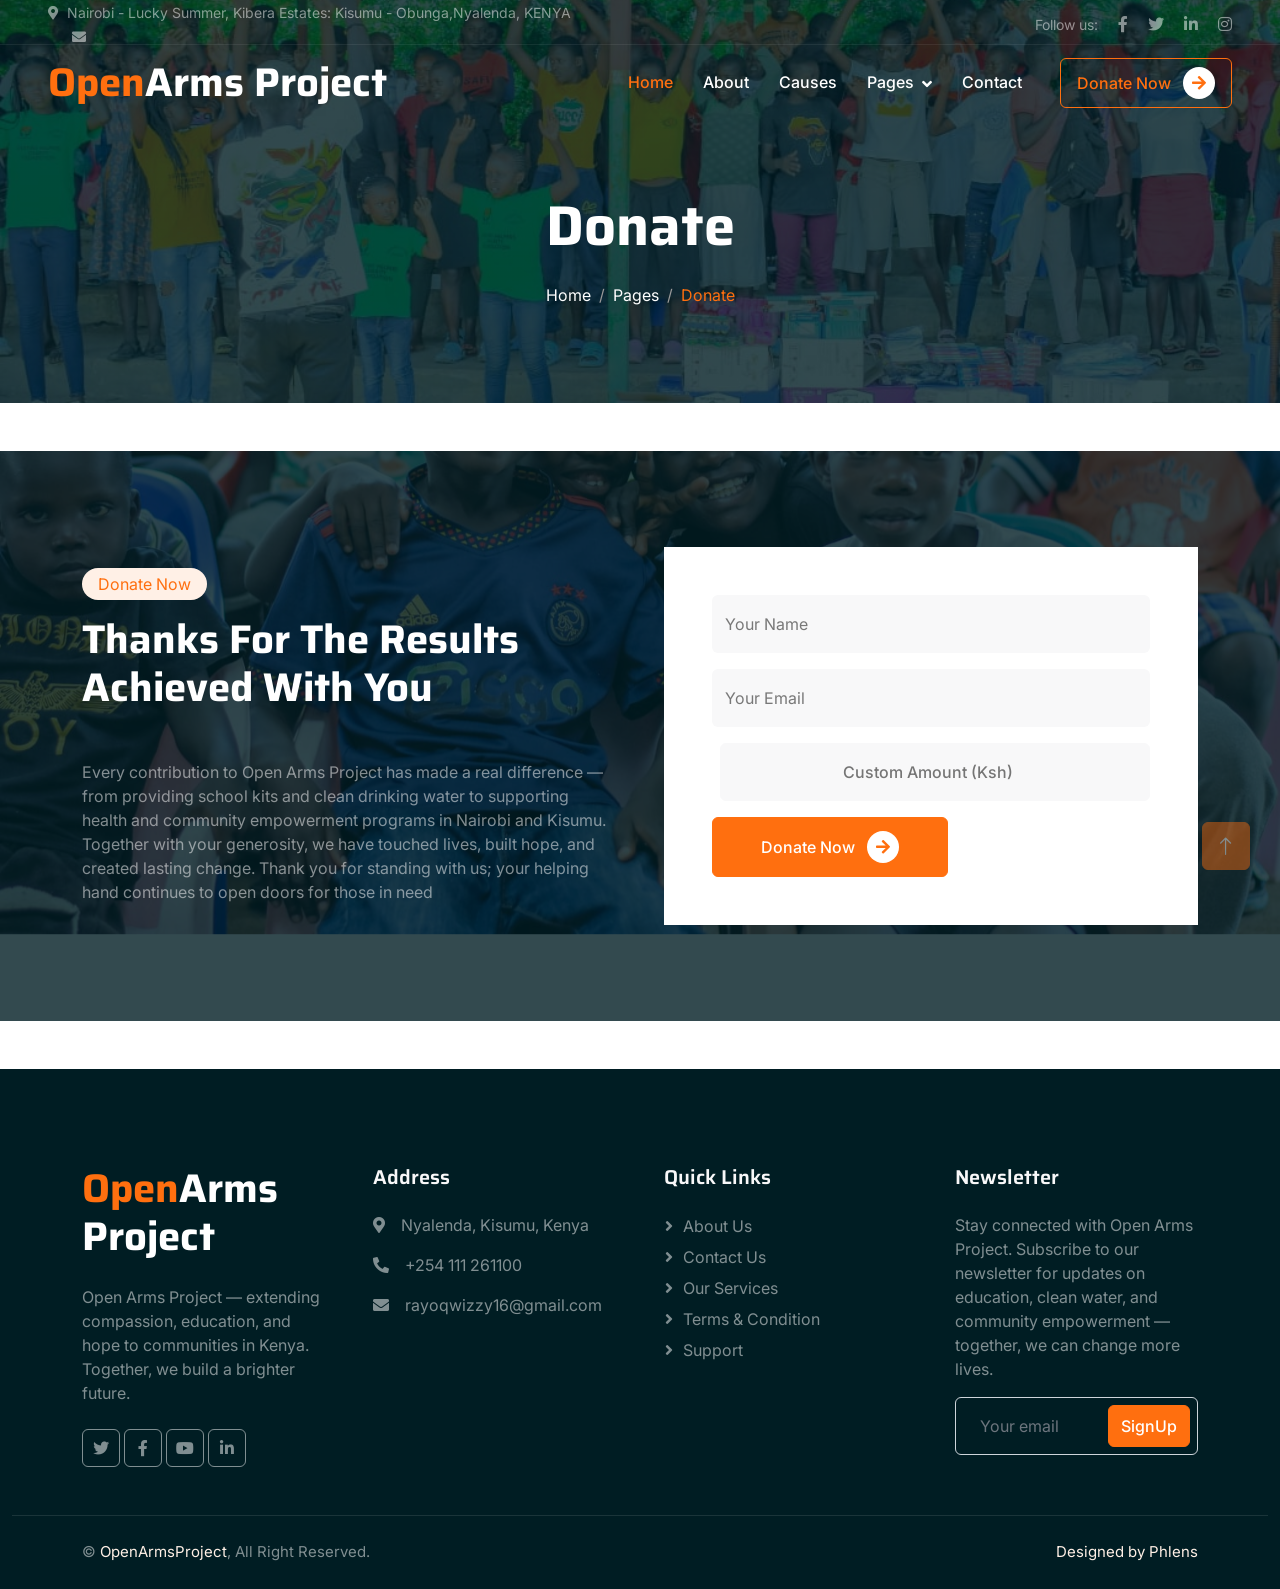
<file: donate.html>
<!DOCTYPE html>
<html lang="en">

<head>
    <meta charset="utf-8">
    <title>Charity site</title>
    <meta content="width=device-width, initial-scale=1.0" name="viewport">
    <meta content="" name="keywords">
    <meta content="" name="description">

    <!-- Favicon -->
    <link href="img/favicon.ico" rel="icon">

    <!-- Google Web Fonts -->
    <link rel="preconnect" href="https://fonts.googleapis.com">
    <link rel="preconnect" href="https://fonts.gstatic.com" crossorigin>
    <link href="https://fonts.googleapis.com/css2?family=Inter:wght@400;500;600&family=Saira:wght@500;600;700&display=swap" rel="stylesheet"> 

    <!-- Icon Font Stylesheet -->
    <link href="https://cdnjs.cloudflare.com/ajax/libs/font-awesome/5.10.0/css/all.min.css" rel="stylesheet">
    <link href="https://cdn.jsdelivr.net/npm/bootstrap-icons@1.4.1/font/bootstrap-icons.css" rel="stylesheet">

    <!-- Libraries Stylesheet -->
    <link href="lib/animate/animate.min.css" rel="stylesheet">
    <link href="lib/owlcarousel/assets/owl.carousel.min.css" rel="stylesheet">

    <!-- Customized Bootstrap Stylesheet -->
    <link href="css/bootstrap.min.css" rel="stylesheet">

    <!-- Template Stylesheet -->
    <link href="css/style.css" rel="stylesheet">
</head>

<body>
    <!-- Spinner Start -->
    <div id="spinner" class="show bg-white position-fixed translate-middle w-100 vh-100 top-50 start-50 d-flex align-items-center justify-content-center">
        <div class="spinner-grow text-primary" role="status"></div>
    </div>
    <!-- Spinner End -->


    <!-- Navbar Start -->
    <div class="container-fluid fixed-top px-0 wow fadeIn" data-wow-delay="0.1s">
        <div class="top-bar text-white-50 row gx-0 align-items-center d-none d-lg-flex">
            <div class="col-lg-6 px-5 text-start">
                <small><i class="fa fa-map-marker-alt me-2"></i>Nairobi - Lucky Summer, Kibera Estates: Kisumu - Obunga,Nyalenda, KENYA</small>
                <small class="ms-4"><i class="fa fa-envelope me-2"></i></small>
            </div>
            <div class="col-lg-6 px-5 text-end">
                <small>Follow us:</small>
                <a class="text-white-50 ms-3" href=""><i class="fab fa-facebook-f"></i></a>
                <a class="text-white-50 ms-3" href=""><i class="fab fa-twitter"></i></a>
                <a class="text-white-50 ms-3" href=""><i class="fab fa-linkedin-in"></i></a>
                <a class="text-white-50 ms-3" href=""><i class="fab fa-instagram"></i></a>
            </div>
        </div>

        <nav class="navbar navbar-expand-lg navbar-dark py-lg-0 px-lg-5 wow fadeIn" data-wow-delay="0.1s">
            <a href="index.html" class="navbar-brand ms-4 ms-lg-0">
                <h1 class="fw-bold text-primary m-0">Open<span class="text-white">Arms Project</span></h1>
            </a>
            <button type="button" class="navbar-toggler me-4" data-bs-toggle="collapse" data-bs-target="#navbarCollapse">
                <span class="navbar-toggler-icon"></span>
            </button>
            <div class="collapse navbar-collapse" id="navbarCollapse">
                <div class="navbar-nav ms-auto p-4 p-lg-0">
                    <a href="index.html" class="nav-item nav-link active">Home</a>
                    <a href="about.html" class="nav-item nav-link">About</a>
                    <a href="causes.html" class="nav-item nav-link">Causes</a>
                    <div class="nav-item dropdown">
                        <a href="#" class="nav-link dropdown-toggle" data-bs-toggle="dropdown">Pages</a>
                        <div class="dropdown-menu m-0">
                            <a href="service.html" class="dropdown-item">Service</a>
                            <a href="donate.html" class="dropdown-item">Donate</a>
                            <a href="team.html" class="dropdown-item">Our Team</a>
                            <a href="testimonial.html" class="dropdown-item">Testimonial</a>
                            <a href="404.html" class="dropdown-item">404 Page</a>
                        </div>
                    </div>
                    <a href="contact.html" class="nav-item nav-link">Contact</a>
                </div>
                <div class="d-none d-lg-flex ms-2">
                    <a class="btn btn-outline-primary py-2 px-3" href="">
                        Donate Now
                        <div class="d-inline-flex btn-sm-square bg-white text-primary rounded-circle ms-2">
                            <i class="fa fa-arrow-right"></i>
                        </div>
                    </a>
                </div>
            </div>
        </nav>
    </div>
    <!-- Navbar End -->

    <!-- Page Header Start -->
    <div class="container-fluid page-header mb-5 wow fadeIn" data-wow-delay="0.1s">
        <div class="container text-center">
            <h1 class="display-4 text-white animated slideInDown mb-4">Donate</h1>
            <nav aria-label="breadcrumb animated slideInDown">
                <ol class="breadcrumb justify-content-center mb-0">
                    <li class="breadcrumb-item"><a class="text-white" href="#">Home</a></li>
                    <li class="breadcrumb-item"><a class="text-white" href="#">Pages</a></li>
                    <li class="breadcrumb-item text-primary active" aria-current="page">Donate</li>
                </ol>
            </nav>
        </div>
    </div>
    <!-- Page Header End -->


    <!-- Donate Start -->
    <div class="container-fluid donate my-5 py-5" data-parallax="scroll" data-image-src="img/donate.jpg">
        <div class="container py-5">
            <div class="row g-5 align-items-center">
                <div class="col-lg-6 wow fadeIn" data-wow-delay="0.1s">
                    <div class="d-inline-block rounded-pill bg-secondary text-primary py-1 px-3 mb-3">Donate Now</div>
                    <h1 class="display-6 text-white mb-5">Thanks For The Results Achieved With You</h1>
                    <p class="text-white-50 mb-0">Every contribution to Open Arms Project has made a real difference — from providing school kits and clean drinking water to supporting health and community empowerment programs in Nairobi and Kisumu. Together with your generosity, we have touched lives, built hope, and created lasting change. Thank you for standing with us; your helping hand continues to open doors for those in need</p>
                </div>
                <div class="col-lg-6 wow fadeIn" data-wow-delay="0.5s">
                    <div class="h-100 bg-white p-5">
                        <form>
                            <div class="row g-3">
                                <div class="col-12">
                                    <div class="form-floating">
                                        <input type="text" class="form-control bg-light border-0" id="name" placeholder="Your Name">
                                        <label for="name">Your Name</label>
                                    </div>
                                </div>
                                <div class="col-12">
                                    <div class="form-floating">
                                        <input type="email" class="form-control bg-light border-0" id="email" placeholder="Your Email">
                                        <label for="email">Your Email</label>
                                    </div>
                                </div>
                                <div class="col-12">
                                    <div class="btn-group d-flex justify-content-around">
                                       <!--  <input type="radio" class="btn-check" name="btnradio" id="btnradio1" value="100">
                                            <label class="btn btn-light py-3" for="btnradio1">Ksh 100</label>

                                              <input type="radio" class="btn-check" name="btnradio" id="btnradio2" value="500">
                                             <label class="btn btn-light py-3" for="btnradio2">Ksh 500</label>

                                              <input type="radio" class="btn-check" name="btnradio" id="btnradio3" value="1000">
                                             <label class="btn btn-light py-3" for="btnradio3">Ksh 1000</label>
                                    -->

                                             <!-- Custom input -->
                                             <input type="number" class="btn btn-light text-center py-3 ms-2" 
                                                name="donation" id="donationInput" 
                                                placeholder="Custom Amount (Ksh)">
                                    </div>


  
                                </div>
                                <div class="col-12">
                                    <button class="btn btn-primary px-5" style="height: 60px;">
                                        Donate Now
                                        <div class="d-inline-flex btn-sm-square bg-white text-primary rounded-circle ms-2">
                                            <i class="fa fa-arrow-right"></i>
                                        </div>
                                    </button>
                                </div>
                            </div>
                        </form>
                    </div>
                </div>
            </div>
        </div>
    </div>
    <!-- Donate End -->

        
  <!-- Footer Start -->
    <div class="container-fluid bg-dark text-white-50 footer mt-5 pt-5 wow fadeIn" data-wow-delay="0.1s">
        <div class="container py-5">
            <div class="row g-5">
                <div class="col-lg-3 col-md-6">
                    <h1 class="fw-bold text-primary mb-4">Open<span class="text-white">Arms Project</span></h1>
                    <p>Open Arms Project — extending compassion, education, and hope to communities in Kenya. Together, we build a brighter future.</p>
                    <div class="d-flex pt-2">
                        <a class="btn btn-square me-1" href=""><i class="fab fa-twitter"></i></a>
                        <a class="btn btn-square me-1" href=""><i class="fab fa-facebook-f"></i></a>
                        <a class="btn btn-square me-1" href=""><i class="fab fa-youtube"></i></a>
                        <a class="btn btn-square me-0" href=""><i class="fab fa-linkedin-in"></i></a>
                    </div>
                </div>
                <div class="col-lg-3 col-md-6">
                    <h5 class="text-light mb-4">Address</h5>
                    <p><i class="fa fa-map-marker-alt me-3"></i>Nyalenda, Kisumu, Kenya</p>
                    <p><i class="fa fa-phone-alt me-3"></i>+254 111 261100</p>
                    <p><i class="fa fa-envelope me-3"></i>rayoqwizzy16@gmail.com</p>
                </div>
                <div class="col-lg-3 col-md-6">
                    <h5 class="text-light mb-4">Quick Links</h5>
                    <a class="btn btn-link" href="">About Us</a>
                    <a class="btn btn-link" href="">Contact Us</a>
                    <a class="btn btn-link" href="">Our Services</a>
                    <a class="btn btn-link" href="">Terms & Condition</a>
                    <a class="btn btn-link" href="">Support</a>
                </div>
                <div class="col-lg-3 col-md-6">
                    <h5 class="text-light mb-4">Newsletter</h5>
                    <p>Stay connected with Open Arms Project. Subscribe to our newsletter for updates on education, clean water, and community empowerment — together, we can change more lives.</p>
                    <div class="position-relative mx-auto" style="max-width: 400px;">
                        <input class="form-control bg-transparent w-100 py-3 ps-4 pe-5" type="text" placeholder="Your email">
                        <button type="button" class="btn btn-primary py-2 position-absolute top-0 end-0 mt-2 me-2">SignUp</button>
                    </div>
                </div>
            </div>
        </div>
        <div class="container-fluid copyright">
            <div class="container">
                <div class="row">
                    <div class="col-md-6 text-center text-md-start mb-3 mb-md-0">
                        &copy; <a href="#">OpenArmsProject</a>, All Right Reserved.
                    </div>
                    <div class="col-md-6 text-center text-md-end">
                        

                        <a href="#">Designed by Phlens</a>
                        
                    </div>
                </div>
            </div>
        </div>
    </div>
    <!-- Footer End -->


    <!-- Back to Top -->
    <a href="#" class="btn btn-lg btn-primary btn-lg-square back-to-top"><i class="bi bi-arrow-up"></i></a>


    <!-- JavaScript Libraries -->
    <script src="https://code.jquery.com/jquery-3.4.1.min.js"></script>
    <script src="https://cdn.jsdelivr.net/npm/bootstrap@5.0.0/dist/js/bootstrap.bundle.min.js"></script>
    <script src="lib/wow/wow.min.js"></script>
    <script src="lib/easing/easing.min.js"></script>
    <script src="lib/waypoints/waypoints.min.js"></script>
    <script src="lib/owlcarousel/owl.carousel.min.js"></script>
    <script src="lib/parallax/parallax.min.js"></script>

    <!-- Template Javascript -->
    <script src="js/main.js"></script>
</body>

</html>
</file>
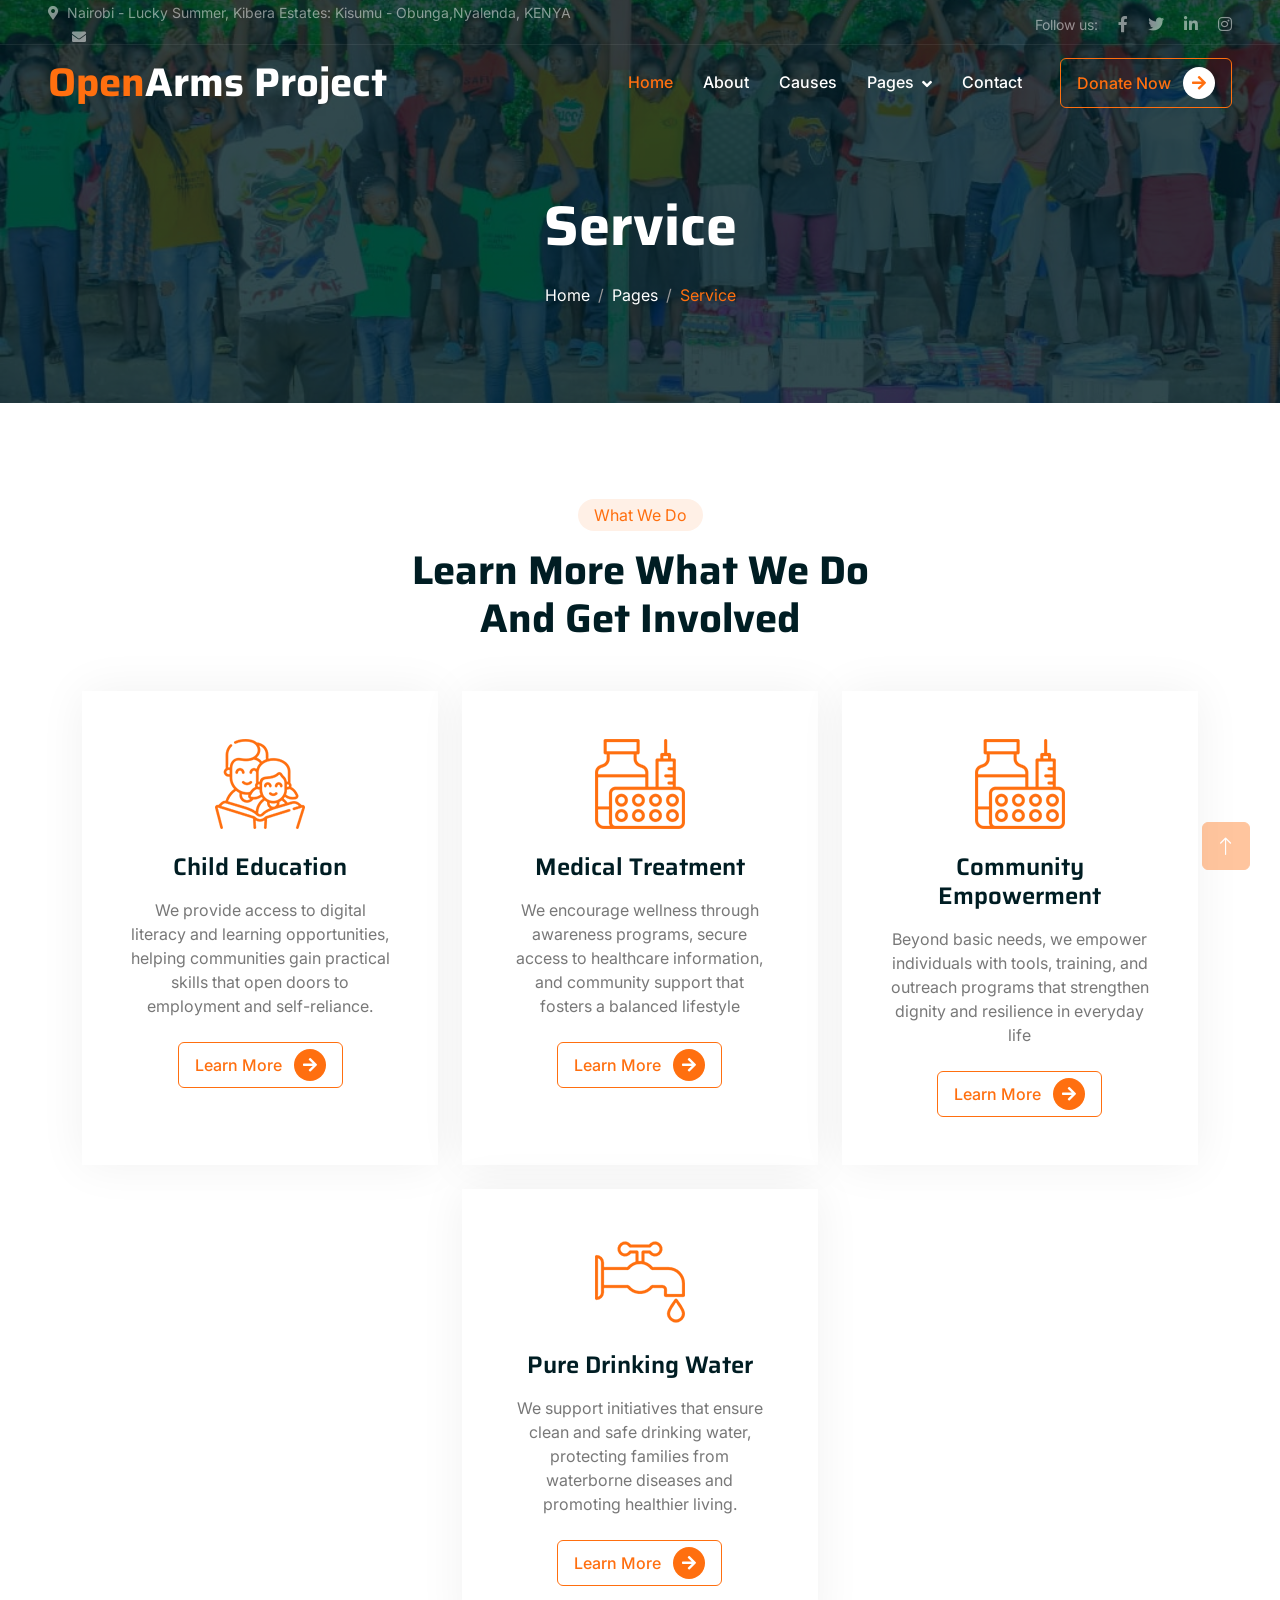
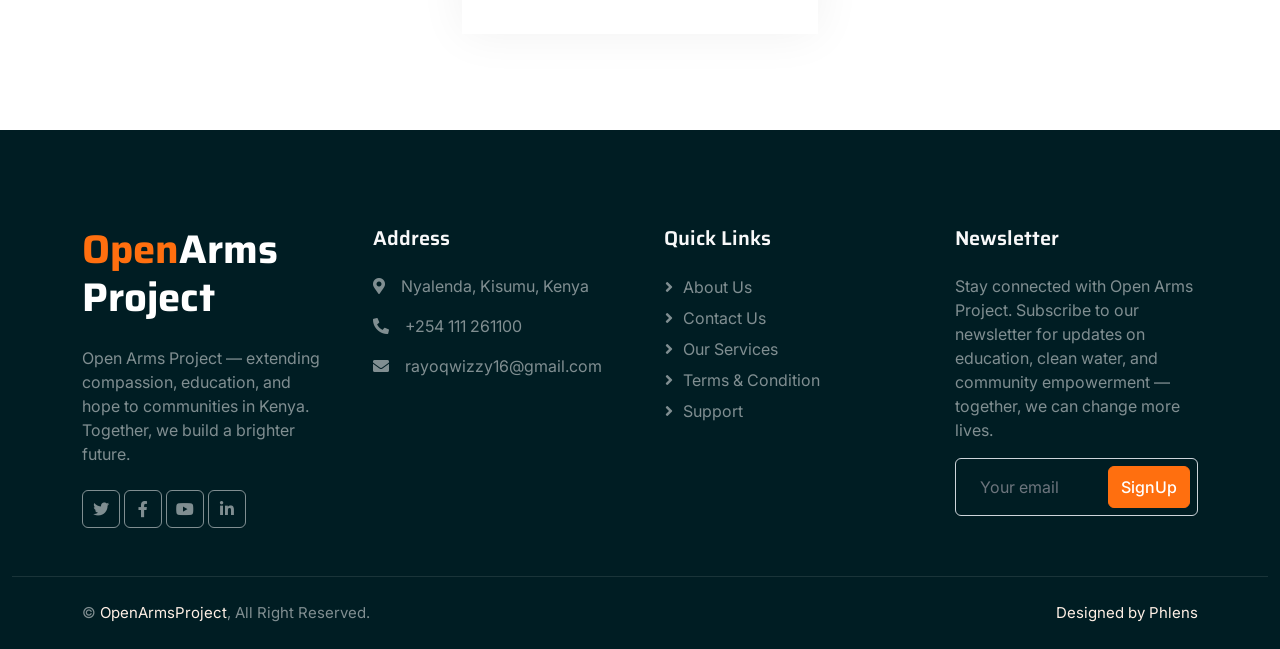
<file: service.html>
<!DOCTYPE html>
<html lang="en">

<head>
    <meta charset="utf-8">
    <title>Charity site</title>
    <meta content="width=device-width, initial-scale=1.0" name="viewport">
    <meta content="" name="keywords">
    <meta content="" name="description">

    <!-- Favicon -->
    <link href="img/favicon.ico" rel="icon">

    <!-- Google Web Fonts -->
    <link rel="preconnect" href="https://fonts.googleapis.com">
    <link rel="preconnect" href="https://fonts.gstatic.com" crossorigin>
    <link href="https://fonts.googleapis.com/css2?family=Inter:wght@400;500;600&family=Saira:wght@500;600;700&display=swap" rel="stylesheet"> 

    <!-- Icon Font Stylesheet -->
    <link href="https://cdnjs.cloudflare.com/ajax/libs/font-awesome/5.10.0/css/all.min.css" rel="stylesheet">
    <link href="https://cdn.jsdelivr.net/npm/bootstrap-icons@1.4.1/font/bootstrap-icons.css" rel="stylesheet">

    <!-- Libraries Stylesheet -->
    <link href="lib/animate/animate.min.css" rel="stylesheet">
    <link href="lib/owlcarousel/assets/owl.carousel.min.css" rel="stylesheet">

    <!-- Customized Bootstrap Stylesheet -->
    <link href="css/bootstrap.min.css" rel="stylesheet">

    <!-- Template Stylesheet -->
    <link href="css/style.css" rel="stylesheet">
</head>

<body>
    <!-- Spinner Start -->
    <div id="spinner" class="show bg-white position-fixed translate-middle w-100 vh-100 top-50 start-50 d-flex align-items-center justify-content-center">
        <div class="spinner-grow text-primary" role="status"></div>
    </div>
    <!-- Spinner End -->


    <!-- Navbar Start -->
    <div class="container-fluid fixed-top px-0 wow fadeIn" data-wow-delay="0.1s">
        <div class="top-bar text-white-50 row gx-0 align-items-center d-none d-lg-flex">
            <div class="col-lg-6 px-5 text-start">
                <small><i class="fa fa-map-marker-alt me-2"></i>Nairobi - Lucky Summer, Kibera Estates: Kisumu - Obunga,Nyalenda, KENYA</small>
                <small class="ms-4"><i class="fa fa-envelope me-2"></i></small>
            </div>
            <div class="col-lg-6 px-5 text-end">
                <small>Follow us:</small>
                <a class="text-white-50 ms-3" href=""><i class="fab fa-facebook-f"></i></a>
                <a class="text-white-50 ms-3" href=""><i class="fab fa-twitter"></i></a>
                <a class="text-white-50 ms-3" href=""><i class="fab fa-linkedin-in"></i></a>
                <a class="text-white-50 ms-3" href=""><i class="fab fa-instagram"></i></a>
            </div>
        </div>

        <nav class="navbar navbar-expand-lg navbar-dark py-lg-0 px-lg-5 wow fadeIn" data-wow-delay="0.1s">
            <a href="index.html" class="navbar-brand ms-4 ms-lg-0">
                <h1 class="fw-bold text-primary m-0">Open<span class="text-white">Arms Project</span></h1>
            </a>
            <button type="button" class="navbar-toggler me-4" data-bs-toggle="collapse" data-bs-target="#navbarCollapse">
                <span class="navbar-toggler-icon"></span>
            </button>
            <div class="collapse navbar-collapse" id="navbarCollapse">
                <div class="navbar-nav ms-auto p-4 p-lg-0">
                    <a href="index.html" class="nav-item nav-link active">Home</a>
                    <a href="about.html" class="nav-item nav-link">About</a>
                    <a href="causes.html" class="nav-item nav-link">Causes</a>
                    <div class="nav-item dropdown">
                        <a href="#" class="nav-link dropdown-toggle" data-bs-toggle="dropdown">Pages</a>
                        <div class="dropdown-menu m-0">
                            <a href="service.html" class="dropdown-item">Service</a>
                            <a href="donate.html" class="dropdown-item">Donate</a>
                            <a href="team.html" class="dropdown-item">Our Team</a>
                            <a href="testimonial.html" class="dropdown-item">Testimonial</a>
                            <a href="404.html" class="dropdown-item">404 Page</a>
                        </div>
                    </div>
                    <a href="contact.html" class="nav-item nav-link">Contact</a>
                </div>
                <div class="d-none d-lg-flex ms-2">
                    <a class="btn btn-outline-primary py-2 px-3" href="">
                        Donate Now
                        <div class="d-inline-flex btn-sm-square bg-white text-primary rounded-circle ms-2">
                            <i class="fa fa-arrow-right"></i>
                        </div>
                    </a>
                </div>
            </div>
        </nav>
    </div>
    <!-- Navbar End -->

    <!-- Page Header Start -->
    <div class="container-fluid page-header mb-5 wow fadeIn" data-wow-delay="0.1s">
        <div class="container text-center">
            <h1 class="display-4 text-white animated slideInDown mb-4">Service</h1>
            <nav aria-label="breadcrumb animated slideInDown">
                <ol class="breadcrumb justify-content-center mb-0">
                    <li class="breadcrumb-item"><a class="text-white" href="#">Home</a></li>
                    <li class="breadcrumb-item"><a class="text-white" href="#">Pages</a></li>
                    <li class="breadcrumb-item text-primary active" aria-current="page">Service</li>
                </ol>
            </nav>
        </div>
    </div>
    <!-- Page Header End -->


    <!-- Service Start -->
    <div class="container-xxl py-5">
        <div class="container">
            <div class="text-center mx-auto mb-5 wow fadeInUp" data-wow-delay="0.1s" style="max-width: 500px;">
                <div class="d-inline-block rounded-pill bg-secondary text-primary py-1 px-3 mb-3">What We Do</div>
                <h1 class="display-6 mb-5">Learn More What We Do And Get Involved</h1>
            </div>
            <div class="row g-4 justify-content-center">
                <div class="col-lg-4 col-md-6 wow fadeInUp" data-wow-delay="0.1s">
                    <div class="service-item bg-white text-center h-100 p-4 p-xl-5">
                        <img class="img-fluid mb-4" src="img/icon-1.png" alt="">
                        <h4 class="mb-3">Child Education</h4>
                        <p class="mb-4">We provide access to digital literacy and learning opportunities, helping communities gain practical skills that open doors to employment and self-reliance.</p>
                        <a class="btn btn-outline-primary px-3" href="">
                            Learn More
                            <div class="d-inline-flex btn-sm-square bg-primary text-white rounded-circle ms-2">
                                <i class="fa fa-arrow-right"></i>
                            </div>
                        </a>
                    </div>
   
                </div>
                <div class="col-lg-4 col-md-6 wow fadeInUp" data-wow-delay="0.3s">
                    <div class="service-item bg-white text-center h-100 p-4 p-xl-5">
                        <img class="img-fluid mb-4" src="img/icon-2.png" alt="">
                        <h4 class="mb-3">Medical Treatment</h4>
                        <p class="mb-4">We encourage wellness through awareness programs, secure access to healthcare information, and community support that fosters a balanced lifestyle</p>
                        <a class="btn btn-outline-primary px-3" href="">
                            Learn More
                            <div class="d-inline-flex btn-sm-square bg-primary text-white rounded-circle ms-2">
                                <i class="fa fa-arrow-right"></i>
                            </div>
                        </a>
                    </div>
                </div>

                <div class="col-lg-4 col-md-6 wow fadeInUp" data-wow-delay="0.3s">
                    <div class="service-item bg-white text-center h-100 p-4 p-xl-5">
                        <img class="img-fluid mb-4" src="img/icon-2.png" alt="">
                        <h4 class="mb-3">Community Empowerment</h4>
                        <p class="mb-4">Beyond basic needs, we empower individuals with tools, training, and outreach programs that strengthen dignity and resilience in everyday life</p>
                        <a class="btn btn-outline-primary px-3" href="">
                            Learn More
                            <div class="d-inline-flex btn-sm-square bg-primary text-white rounded-circle ms-2">
                                <i class="fa fa-arrow-right"></i>
                            </div>
                        </a>
                    </div>
                </div>

                <div class="col-lg-4 col-md-6 wow fadeInUp" data-wow-delay="0.5s">
                    <div class="service-item bg-white text-center h-100 p-4 p-xl-5">
                        <img class="img-fluid mb-4" src="img/icon-3.png" alt="">
                        <h4 class="mb-3">Pure Drinking Water</h4>
                        <p class="mb-4">We support initiatives that ensure clean and safe drinking water, protecting families from waterborne diseases and promoting healthier living.</p>
                        <a class="btn btn-outline-primary px-3" href="">
                            Learn More
                            <div class="d-inline-flex btn-sm-square bg-primary text-white rounded-circle ms-2">
                                <i class="fa fa-arrow-right"></i>
                            </div>
                        </a>
                    </div>
                </div>
            </div>
        </div>
    </div>
    <!-- Service End -->
        

      <!-- Footer Start -->
    <div class="container-fluid bg-dark text-white-50 footer mt-5 pt-5 wow fadeIn" data-wow-delay="0.1s">
        <div class="container py-5">
            <div class="row g-5">
                <div class="col-lg-3 col-md-6">
                    <h1 class="fw-bold text-primary mb-4">Open<span class="text-white">Arms Project</span></h1>
                    <p>Open Arms Project — extending compassion, education, and hope to communities in Kenya. Together, we build a brighter future.</p>
                    <div class="d-flex pt-2">
                        <a class="btn btn-square me-1" href=""><i class="fab fa-twitter"></i></a>
                        <a class="btn btn-square me-1" href=""><i class="fab fa-facebook-f"></i></a>
                        <a class="btn btn-square me-1" href=""><i class="fab fa-youtube"></i></a>
                        <a class="btn btn-square me-0" href=""><i class="fab fa-linkedin-in"></i></a>
                    </div>
                </div>
                <div class="col-lg-3 col-md-6">
                    <h5 class="text-light mb-4">Address</h5>
                    <p><i class="fa fa-map-marker-alt me-3"></i>Nyalenda, Kisumu, Kenya</p>
                    <p><i class="fa fa-phone-alt me-3"></i>+254 111 261100</p>
                    <p><i class="fa fa-envelope me-3"></i>rayoqwizzy16@gmail.com</p>
                </div>
                <div class="col-lg-3 col-md-6">
                    <h5 class="text-light mb-4">Quick Links</h5>
                    <a class="btn btn-link" href="">About Us</a>
                    <a class="btn btn-link" href="">Contact Us</a>
                    <a class="btn btn-link" href="">Our Services</a>
                    <a class="btn btn-link" href="">Terms & Condition</a>
                    <a class="btn btn-link" href="">Support</a>
                </div>
                <div class="col-lg-3 col-md-6">
                    <h5 class="text-light mb-4">Newsletter</h5>
                    <p>Stay connected with Open Arms Project. Subscribe to our newsletter for updates on education, clean water, and community empowerment — together, we can change more lives.</p>
                    <div class="position-relative mx-auto" style="max-width: 400px;">
                        <input class="form-control bg-transparent w-100 py-3 ps-4 pe-5" type="text" placeholder="Your email">
                        <button type="button" class="btn btn-primary py-2 position-absolute top-0 end-0 mt-2 me-2">SignUp</button>
                    </div>
                </div>
            </div>
        </div>
        <div class="container-fluid copyright">
            <div class="container">
                <div class="row">
                    <div class="col-md-6 text-center text-md-start mb-3 mb-md-0">
                        &copy; <a href="#">OpenArmsProject</a>, All Right Reserved.
                    </div>
                    <div class="col-md-6 text-center text-md-end">
                        

                        <a href="#">Designed by Phlens</a>
                        
                    </div>
                </div>
            </div>
        </div>
    </div>
    <!-- Footer End -->

    <!-- Back to Top -->
    <a href="#" class="btn btn-lg btn-primary btn-lg-square back-to-top"><i class="bi bi-arrow-up"></i></a>


    <!-- JavaScript Libraries -->
    <script src="https://code.jquery.com/jquery-3.4.1.min.js"></script>
    <script src="https://cdn.jsdelivr.net/npm/bootstrap@5.0.0/dist/js/bootstrap.bundle.min.js"></script>
    <script src="lib/wow/wow.min.js"></script>
    <script src="lib/easing/easing.min.js"></script>
    <script src="lib/waypoints/waypoints.min.js"></script>
    <script src="lib/owlcarousel/owl.carousel.min.js"></script>
    <script src="lib/parallax/parallax.min.js"></script>

    <!-- Template Javascript -->
    <script src="js/main.js"></script>
</body>

</html>
</file>
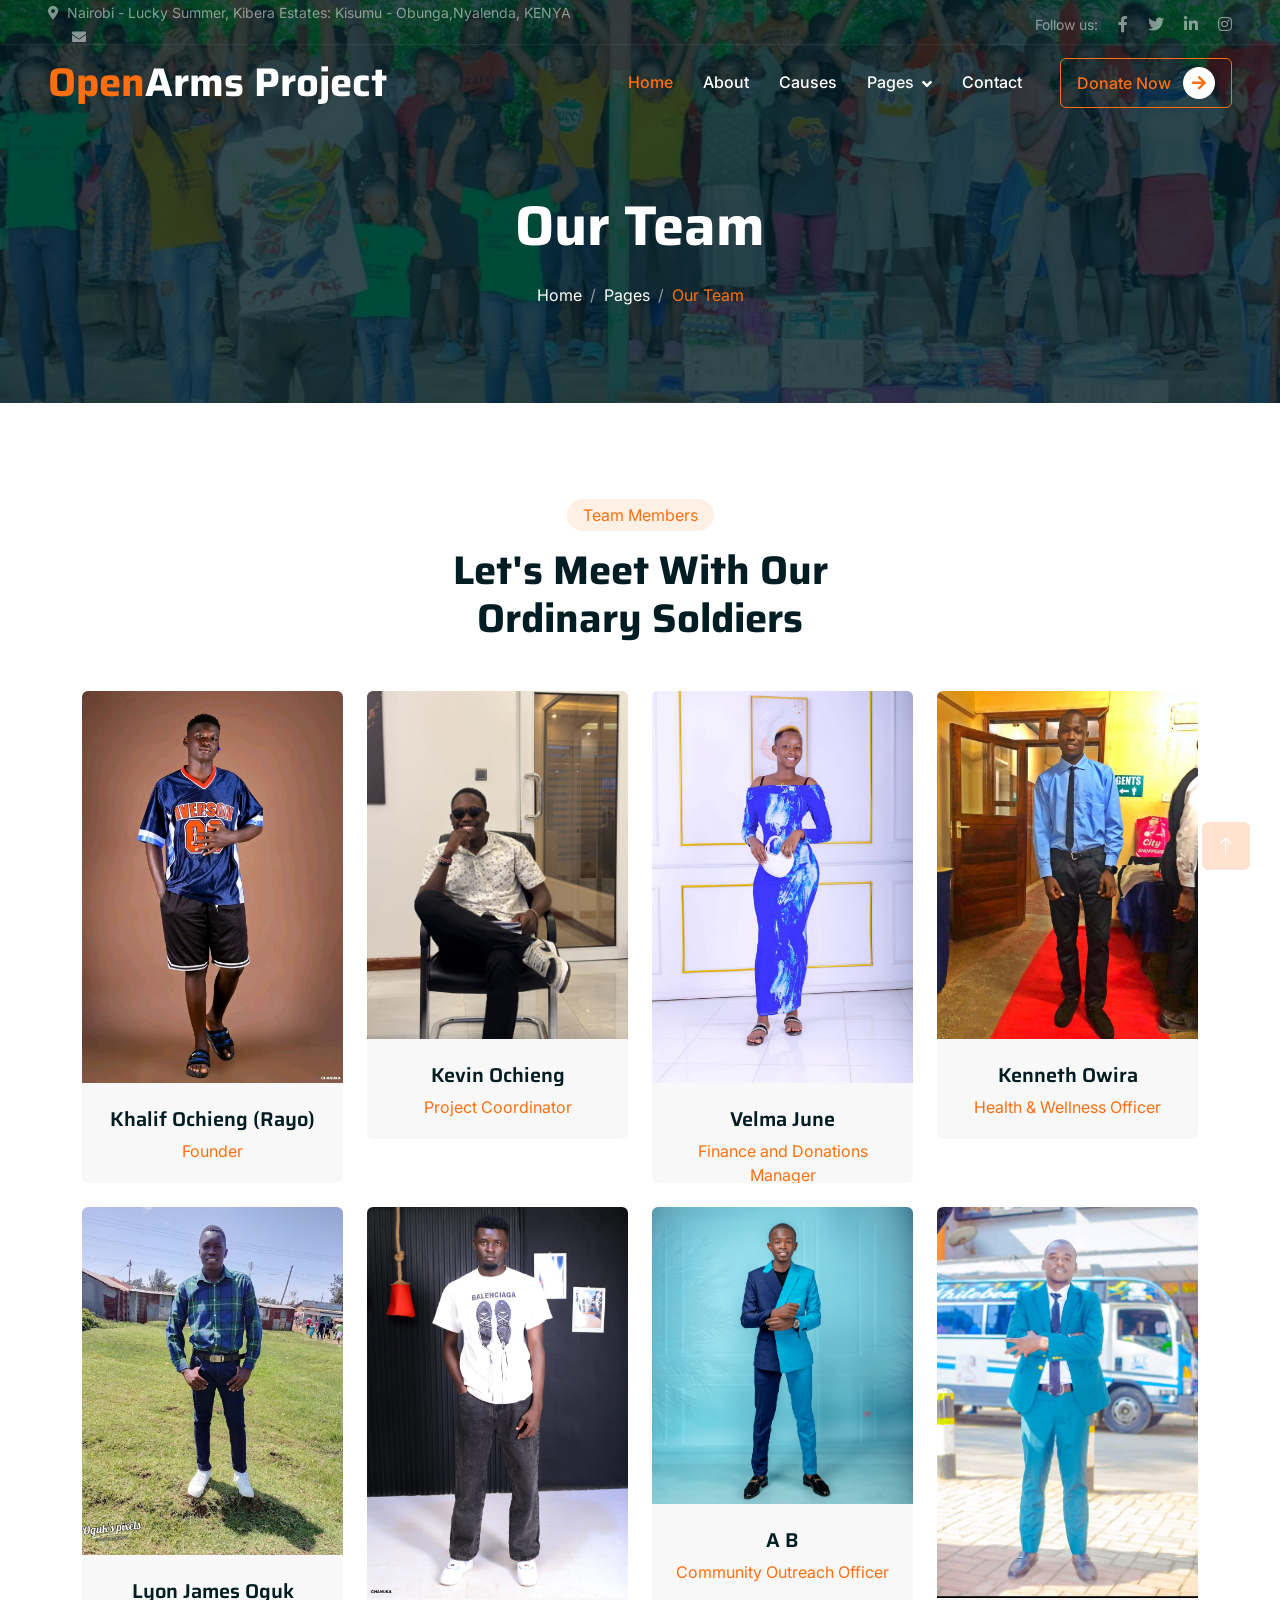
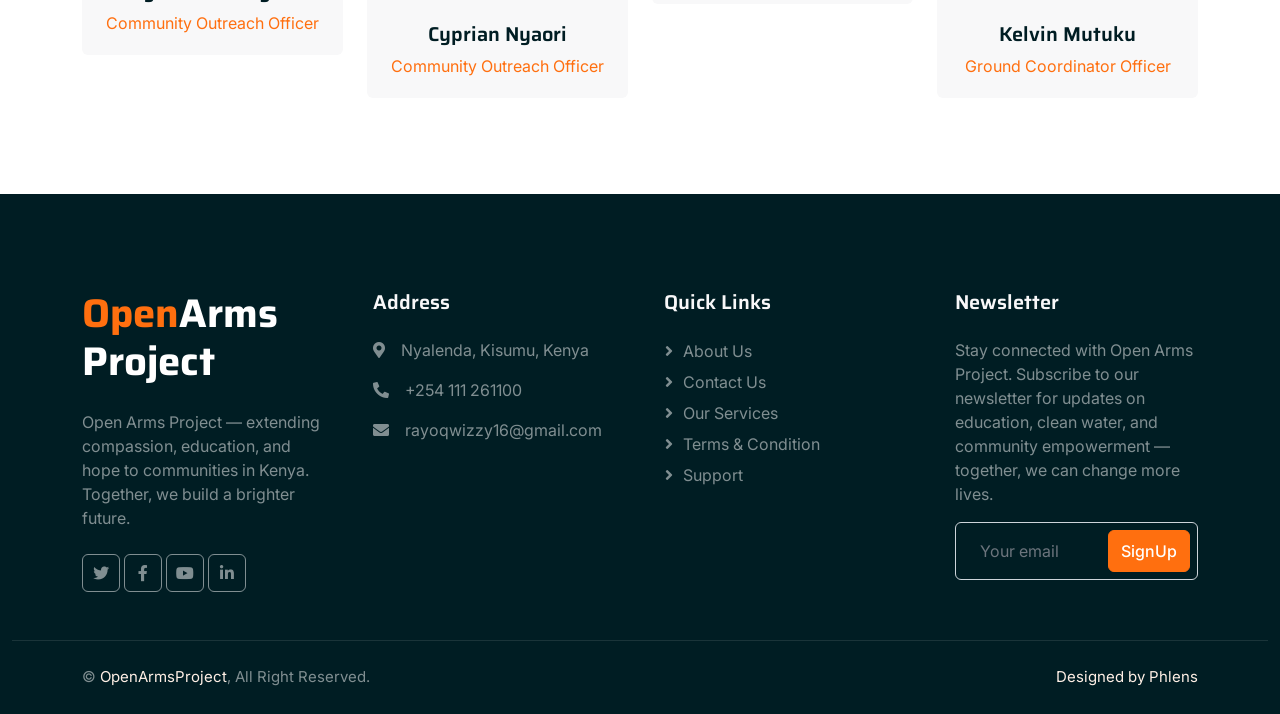
<file: team.html>
<!DOCTYPE html>
<html lang="en">

<head>
    <meta charset="utf-8">
    <title>Charity site</title>
    <meta content="width=device-width, initial-scale=1.0" name="viewport">
    <meta content="" name="keywords">
    <meta content="" name="description">

    <!-- Favicon -->
    <link href="img/favicon.ico" rel="icon">

    <!-- Google Web Fonts -->
    <link rel="preconnect" href="https://fonts.googleapis.com">
    <link rel="preconnect" href="https://fonts.gstatic.com" crossorigin>
    <link href="https://fonts.googleapis.com/css2?family=Inter:wght@400;500;600&family=Saira:wght@500;600;700&display=swap" rel="stylesheet"> 

    <!-- Icon Font Stylesheet -->
    <link href="https://cdnjs.cloudflare.com/ajax/libs/font-awesome/5.10.0/css/all.min.css" rel="stylesheet">
    <link href="https://cdn.jsdelivr.net/npm/bootstrap-icons@1.4.1/font/bootstrap-icons.css" rel="stylesheet">

    <!-- Libraries Stylesheet -->
    <link href="lib/animate/animate.min.css" rel="stylesheet">
    <link href="lib/owlcarousel/assets/owl.carousel.min.css" rel="stylesheet">

    <!-- Customized Bootstrap Stylesheet -->
    <link href="css/bootstrap.min.css" rel="stylesheet">

    <!-- Template Stylesheet -->
    <link href="css/style.css" rel="stylesheet">
</head>

<body>
    <!-- Spinner Start -->
    <div id="spinner" class="show bg-white position-fixed translate-middle w-100 vh-100 top-50 start-50 d-flex align-items-center justify-content-center">
        <div class="spinner-grow text-primary" role="status"></div>
    </div>
    <!-- Spinner End -->


    <!-- Navbar Start -->
    <div class="container-fluid fixed-top px-0 wow fadeIn" data-wow-delay="0.1s">
        <div class="top-bar text-white-50 row gx-0 align-items-center d-none d-lg-flex">
            <div class="col-lg-6 px-5 text-start">
                <small><i class="fa fa-map-marker-alt me-2"></i>Nairobi - Lucky Summer, Kibera Estates: Kisumu - Obunga,Nyalenda, KENYA</small>
                <small class="ms-4"><i class="fa fa-envelope me-2"></i></small>
            </div>
            <div class="col-lg-6 px-5 text-end">
                <small>Follow us:</small>
                <a class="text-white-50 ms-3" href=""><i class="fab fa-facebook-f"></i></a>
                <a class="text-white-50 ms-3" href=""><i class="fab fa-twitter"></i></a>
                <a class="text-white-50 ms-3" href=""><i class="fab fa-linkedin-in"></i></a>
                <a class="text-white-50 ms-3" href=""><i class="fab fa-instagram"></i></a>
            </div>
        </div>

        <nav class="navbar navbar-expand-lg navbar-dark py-lg-0 px-lg-5 wow fadeIn" data-wow-delay="0.1s">
            <a href="index.html" class="navbar-brand ms-4 ms-lg-0">
                <h1 class="fw-bold text-primary m-0">Open<span class="text-white">Arms Project</span></h1>
            </a>
            <button type="button" class="navbar-toggler me-4" data-bs-toggle="collapse" data-bs-target="#navbarCollapse">
                <span class="navbar-toggler-icon"></span>
            </button>
            <div class="collapse navbar-collapse" id="navbarCollapse">
                <div class="navbar-nav ms-auto p-4 p-lg-0">
                    <a href="index.html" class="nav-item nav-link active">Home</a>
                    <a href="about.html" class="nav-item nav-link">About</a>
                    <a href="causes.html" class="nav-item nav-link">Causes</a>
                    <div class="nav-item dropdown">
                        <a href="#" class="nav-link dropdown-toggle" data-bs-toggle="dropdown">Pages</a>
                        <div class="dropdown-menu m-0">
                            <a href="service.html" class="dropdown-item">Service</a>
                            <a href="donate.html" class="dropdown-item">Donate</a>
                            <a href="team.html" class="dropdown-item">Our Team</a>
                            <a href="testimonial.html" class="dropdown-item">Testimonial</a>
                            <a href="404.html" class="dropdown-item">404 Page</a>
                        </div>
                    </div>
                    <a href="contact.html" class="nav-item nav-link">Contact</a>
                </div>
                <div class="d-none d-lg-flex ms-2">
                    <a class="btn btn-outline-primary py-2 px-3" href="">
                        Donate Now
                        <div class="d-inline-flex btn-sm-square bg-white text-primary rounded-circle ms-2">
                            <i class="fa fa-arrow-right"></i>
                        </div>
                    </a>
                </div>
            </div>
        </nav>
    </div>
    <!-- Navbar End -->


    <!-- Page Header Start -->
    <div class="container-fluid page-header mb-5 wow fadeIn" data-wow-delay="0.1s">
        <div class="container text-center">
            <h1 class="display-4 text-white animated slideInDown mb-4">Our Team</h1>
            <nav aria-label="breadcrumb animated slideInDown">
                <ol class="breadcrumb justify-content-center mb-0">
                    <li class="breadcrumb-item"><a class="text-white" href="#">Home</a></li>
                    <li class="breadcrumb-item"><a class="text-white" href="#">Pages</a></li>
                    <li class="breadcrumb-item text-primary active" aria-current="page">Our Team</li>
                </ol>
            </nav>
        </div>
    </div>
    <!-- Page Header End -->


    <!-- Team Start -->
    <div class="container-xxl py-5">
        <div class="container">
            <div class="text-center mx-auto mb-5 wow fadeInUp" data-wow-delay="0.1s" style="max-width: 500px;">
                <div class="d-inline-block rounded-pill bg-secondary text-primary py-1 px-3 mb-3">Team Members</div>
                <h1 class="display-6 mb-5">Let's Meet With Our Ordinary Soldiers</h1>
            </div>
            <div class="row g-4">
                <div class="col-lg-3 col-md-6 wow fadeInUp" data-wow-delay="0.1s">
                    <div class="team-item position-relative rounded overflow-hidden">
                        <div class="overflow-hidden">
                            <img class="img-fluid" src="img/team-1.jpg" alt="">
                        </div>
                        <div class="team-text bg-light text-center p-4">
                            <h5>Khalif Ochieng (Rayo) </h5>
                            <p class="text-primary">Founder</p>
                            <div class="team-social text-center">
                                <a class="btn btn-square" href=""><i class="fab fa-facebook-f"></i></a>
                                <a class="btn btn-square" href=""><i class="fab fa-twitter"></i></a>
                                <a class="btn btn-square" href=""><i class="fab fa-instagram"></i></a>
                            </div>
                        </div>
                    </div>
                </div>
                <div class="col-lg-3 col-md-6 wow fadeInUp" data-wow-delay="0.3s">
                    <div class="team-item position-relative rounded overflow-hidden">
                        <div class="overflow-hidden">
                            <img class="img-fluid" src="img/team-2.jpg" alt="">
                        </div>
                        <div class="team-text bg-light text-center p-4">
                            <h5>Kevin Ochieng</h5>
                            <p class="text-primary">Project Coordinator</p>
                            <div class="team-social text-center">
                                <a class="btn btn-square" href=""><i class="fab fa-facebook-f"></i></a>
                                <a class="btn btn-square" href=""><i class="fab fa-twitter"></i></a>
                                <a class="btn btn-square" href=""><i class="fab fa-instagram"></i></a>
                            </div>
                        </div>
                    </div>
                </div>
                <div class="col-lg-3 col-md-6 wow fadeInUp" data-wow-delay="0.5s">
                    <div class="team-item position-relative rounded overflow-hidden">
                        <div class="overflow-hidden">
                            <img class="img-fluid" src="img/team-3.jpg" alt="">
                        </div>
                        <div class="team-text bg-light text-center p-4">
                            <h5>Velma June</h5>
                            <p class="text-primary">Finance and Donations Manager</p>
                            <div class="team-social text-center">
                                <a class="btn btn-square" href=""><i class="fab fa-facebook-f"></i></a>
                                <a class="btn btn-square" href=""><i class="fab fa-twitter"></i></a>
                                <a class="btn btn-square" href=""><i class="fab fa-instagram"></i></a>
                            </div>
                        </div>
                    </div>
                </div>
                <div class="col-lg-3 col-md-6 wow fadeInUp" data-wow-delay="0.7s">
                    <div class="team-item position-relative rounded overflow-hidden">
                        <div class="overflow-hidden">
                            <img class="img-fluid" src="img/team-4.jpg" alt="">
                        </div>
                        <div class="team-text bg-light text-center p-4">
                            <h5>Kenneth Owira</h5>
                            <p class="text-primary">Health & Wellness Officer</p>
                            <div class="team-social text-center">
                                <a class="btn btn-square" href=""><i class="fab fa-facebook-f"></i></a>
                                <a class="btn btn-square" href=""><i class="fab fa-twitter"></i></a>
                                <a class="btn btn-square" href=""><i class="fab fa-instagram"></i></a>
                            </div>
                        </div>
                    </div>
                </div>

                 <div class="col-lg-3 col-md-6 wow fadeInUp" data-wow-delay="0.7s">
                      <div class="team-item position-relative rounded overflow-hidden">
                         <div class="overflow-hidden">
                            <img class="img-fluid" src="img/team-5.jpg" alt="">
                         </div>
                         <div class="team-text bg-light text-center p-4">
                            <h5>Lyon James Oguk</h5>
                            <p class="text-primary">Community Outreach Officer</p>
                            <div class="team-social text-center">
                                <a class="btn btn-square" href=""><i class="fab fa-facebook-f"></i></a>
                                <a class="btn btn-square" href=""><i class="fab fa-twitter"></i></a>
                                <a class="btn btn-square" href=""><i class="fab fa-instagram"></i></a>
                            </div>
                        </div>
                      </div>
                  </div>

                  <div class="col-lg-3 col-md-6 wow fadeInUp" data-wow-delay="0.7s">
                      <div class="team-item position-relative rounded overflow-hidden">
                         <div class="overflow-hidden">
                            <img class="img-fluid" src="img/team-6.png" alt="">
                         </div>
                         <div class="team-text bg-light text-center p-4">
                            <h5>Cyprian Nyaori</h5>
                            <p class="text-primary">Community Outreach Officer</p>
                            <div class="team-social text-center">
                                <a class="btn btn-square" href=""><i class="fab fa-facebook-f"></i></a>
                                <a class="btn btn-square" href=""><i class="fab fa-twitter"></i></a>
                                <a class="btn btn-square" href=""><i class="fab fa-instagram"></i></a>
                            </div>
                        </div>
                      </div>
                  </div>

                  <div class="col-lg-3 col-md-6 wow fadeInUp" data-wow-delay="0.7s">
                      <div class="team-item position-relative rounded overflow-hidden">
                         <div class="overflow-hidden">
                            <img class="img-fluid" src="img/team-7.png" alt="">
                         </div>
                         <div class="team-text bg-light text-center p-4">
                            <h5>A B</h5>
                            <p class="text-primary">Community Outreach Officer</p>
                            <div class="team-social text-center">
                                <a class="btn btn-square" href=""><i class="fab fa-facebook-f"></i></a>
                                <a class="btn btn-square" href=""><i class="fab fa-twitter"></i></a>
                                <a class="btn btn-square" href=""><i class="fab fa-instagram"></i></a>
                            </div>
                        </div>
                      </div>
                  </div>

                  <div class="col-lg-3 col-md-6 wow fadeInUp" data-wow-delay="0.7s">
                      <div class="team-item position-relative rounded overflow-hidden">
                         <div class="overflow-hidden">
                            <img class="img-fluid" src="img/team-8.png" alt="">
                         </div>
                         <div class="team-text bg-light text-center p-4">
                            <h5>Kelvin Mutuku</h5>
                            <p class="text-primary">Ground Coordinator Officer</p>
                            <div class="team-social text-center">
                                <a class="btn btn-square" href=""><i class="fab fa-facebook-f"></i></a>
                                <a class="btn btn-square" href=""><i class="fab fa-twitter"></i></a>
                                <a class="btn btn-square" href=""><i class="fab fa-instagram"></i></a>
                            </div>
                        </div>
                      </div>
                  </div>

            </div>
        </div>
    </div>
    <!-- Team End -->

  <!-- Footer Start -->
    <div class="container-fluid bg-dark text-white-50 footer mt-5 pt-5 wow fadeIn" data-wow-delay="0.1s">
        <div class="container py-5">
            <div class="row g-5">
                <div class="col-lg-3 col-md-6">
                    <h1 class="fw-bold text-primary mb-4">Open<span class="text-white">Arms Project</span></h1>
                    <p>Open Arms Project — extending compassion, education, and hope to communities in Kenya. Together, we build a brighter future.</p>
                    <div class="d-flex pt-2">
                        <a class="btn btn-square me-1" href=""><i class="fab fa-twitter"></i></a>
                        <a class="btn btn-square me-1" href=""><i class="fab fa-facebook-f"></i></a>
                        <a class="btn btn-square me-1" href=""><i class="fab fa-youtube"></i></a>
                        <a class="btn btn-square me-0" href=""><i class="fab fa-linkedin-in"></i></a>
                    </div>
                </div>
                <div class="col-lg-3 col-md-6">
                    <h5 class="text-light mb-4">Address</h5>
                    <p><i class="fa fa-map-marker-alt me-3"></i>Nyalenda, Kisumu, Kenya</p>
                    <p><i class="fa fa-phone-alt me-3"></i>+254 111 261100</p>
                    <p><i class="fa fa-envelope me-3"></i>rayoqwizzy16@gmail.com</p>
                </div>
                <div class="col-lg-3 col-md-6">
                    <h5 class="text-light mb-4">Quick Links</h5>
                    <a class="btn btn-link" href="">About Us</a>
                    <a class="btn btn-link" href="">Contact Us</a>
                    <a class="btn btn-link" href="">Our Services</a>
                    <a class="btn btn-link" href="">Terms & Condition</a>
                    <a class="btn btn-link" href="">Support</a>
                </div>
                <div class="col-lg-3 col-md-6">
                    <h5 class="text-light mb-4">Newsletter</h5>
                    <p>Stay connected with Open Arms Project. Subscribe to our newsletter for updates on education, clean water, and community empowerment — together, we can change more lives.</p>
                    <div class="position-relative mx-auto" style="max-width: 400px;">
                        <input class="form-control bg-transparent w-100 py-3 ps-4 pe-5" type="text" placeholder="Your email">
                        <button type="button" class="btn btn-primary py-2 position-absolute top-0 end-0 mt-2 me-2">SignUp</button>
                    </div>
                </div>
            </div>
        </div>
        <div class="container-fluid copyright">
            <div class="container">
                <div class="row">
                    <div class="col-md-6 text-center text-md-start mb-3 mb-md-0">
                        &copy; <a href="#">OpenArmsProject</a>, All Right Reserved.
                    </div>
                    <div class="col-md-6 text-center text-md-end">
                        

                        <a href="#">Designed by Phlens</a>
                        
                    </div>
                </div>
            </div>
        </div>
    </div>
    <!-- Footer End -->



    <!-- Back to Top -->
    <a href="#" class="btn btn-lg btn-primary btn-lg-square back-to-top"><i class="bi bi-arrow-up"></i></a>


    <!-- JavaScript Libraries -->
    <script src="https://code.jquery.com/jquery-3.4.1.min.js"></script>
    <script src="https://cdn.jsdelivr.net/npm/bootstrap@5.0.0/dist/js/bootstrap.bundle.min.js"></script>
    <script src="lib/wow/wow.min.js"></script>
    <script src="lib/easing/easing.min.js"></script>
    <script src="lib/waypoints/waypoints.min.js"></script>
    <script src="lib/owlcarousel/owl.carousel.min.js"></script>
    <script src="lib/parallax/parallax.min.js"></script>

    <!-- Template Javascript -->
    <script src="js/main.js"></script>
</body>

</html>
</file>
<file: css/style.css>
/********** Template CSS **********/
:root {
    --primary: #FF6F0F;
    --secondary: #FFF0E6;
    --light: #F8F8F9;
    --dark: #001D23;
}

.back-to-top {
    position: fixed;
    display: none;
    right: 30px;
    bottom: 30px;
    z-index: 99;
}


/*** Spinner ***/
#spinner {
    opacity: 0;
    visibility: hidden;
    transition: opacity .5s ease-out, visibility 0s linear .5s;
    z-index: 99999;
}

#spinner.show {
    transition: opacity .5s ease-out, visibility 0s linear 0s;
    visibility: visible;
    opacity: 1;
}


/*** Button ***/
.btn {
    font-weight: 500;
    transition: .5s;
}

.btn.btn-primary,
.btn.btn-outline-primary:hover {
    color: #FFFFFF;
}

.btn.btn-primary:hover {
    color: var(--primary);
    background: transparent;
}

.btn-square {
    width: 38px;
    height: 38px;
}

.btn-sm-square {
    width: 32px;
    height: 32px;
}

.btn-lg-square {
    width: 48px;
    height: 48px;
}

.btn-square,
.btn-sm-square,
.btn-lg-square {
    padding: 0;
    display: flex;
    align-items: center;
    justify-content: center;
    font-weight: normal;
}


/*** Navbar ***/
.fixed-top {
    transition: .5s;
}

.top-bar {
    height: 45px;
    border-bottom: 1px solid rgba(255, 255, 255, .07);
}

.navbar .dropdown-toggle::after {
    border: none;
    content: "\f107";
    font-family: "Font Awesome 5 Free";
    font-weight: 900;
    vertical-align: middle;
    margin-left: 8px;
}

.navbar .navbar-nav .nav-link {
    margin-right: 30px;
    padding: 25px 0;
    color: #FFFFFF;
    font-weight: 500;
    outline: none;
}

.navbar .navbar-nav .nav-link:hover,
.navbar .navbar-nav .nav-link.active {
    color: var(--primary);
}

@media (max-width: 991.98px) {
    .navbar .navbar-nav {
        margin-top: 10px;
        border-top: 1px solid rgba(0, 0, 0, .07);
        background: var(--dark);
    }

    .navbar .navbar-nav .nav-link {
        padding: 10px 0;
    }
}

@media (min-width: 992px) {
    .navbar .nav-item .dropdown-menu {
        display: block;
        visibility: hidden;
        top: 100%;
        transform: rotateX(-75deg);
        transform-origin: 0% 0%;
        transition: .5s;
        opacity: 0;
    }

    .navbar .nav-item:hover .dropdown-menu {
        transform: rotateX(0deg);
        visibility: visible;
        transition: .5s;
        opacity: 1;
    }
}


/*** Header ***/
.carousel-caption {
    top: 0;
    left: 0;
    right: 0;
    bottom: 0;
    display: flex;
    align-items: center;
    justify-content: center;
    text-align: center;
    background: rgba(0, 29, 35, .8);
    z-index: 1;
}

.carousel-control-prev,
.carousel-control-next {
    width: 15%;
}

.carousel-control-prev-icon,
.carousel-control-next-icon {
    width: 3rem;
    height: 3rem;
    background-color: var(--dark);
    border: 12px solid var(--dark);
    border-radius: 3rem;
}

@media (max-width: 768px) {
    #header-carousel .carousel-item {
        position: relative;
        min-height: 450px;
    }
    
    #header-carousel .carousel-item img {
        position: absolute;
        width: 100%;
        height: 100%;
        object-fit: cover;
    }
}

.page-header {
    padding-top: 12rem;
    padding-bottom: 6rem;
    background: linear-gradient(rgba(0, 29, 35, .8), rgba(0, 29, 35, .8)), url(../img/carousel-4.png) center center no-repeat;
    background-size: cover;
}

.page-header .breadcrumb-item+.breadcrumb-item::before {
    color: #999999;
}


/*** Causes ***/
.causes-item .progress {
    height: 5px;
    border-radius: 0;
    overflow: visible;
}

.causes-item .progress .progress-bar {
    position: relative;
    overflow: visible;
    width: 0px;
    border-radius: 0;
    transition: 5s;
}

.causes-item .progress .progress-bar span {
    position: absolute;
    top: -7px;
    right: 0;
    width: 40px;
    height: 19px;
    display: flex;
    align-items: center;
    justify-content: center;
    font-size: 12px;
    background: var(--primary);
    color: #FFFFFF;
}

.causes-item .causes-overlay {
    position: absolute;
    width: 100%;
    height: 0;
    top: 0;
    left: 0;
    display: flex;
    align-items: center;
    justify-content: center;
    background: rgba(0, 0, 0, .5);
    overflow: hidden;
    opacity: 0;
    transition: .5s;
}

.causes-item:hover .causes-overlay {
    height: 100%;
    opacity: 1;
}


/*** Service ***/
.service-item {
    box-shadow: 0 0 45px rgba(0, 0, 0, .06);
}


/*** Donate ***/
.donate {
    background: rgba(0, 29, 35, .8);
}

.btn-group .btn-light:hover,
.btn-group input[type="radio"]:checked+label {
    color: var(--primary);
    border-color: var(--primary);
}


/*** Team ***/
.team-item img {
    position: relative;
    top: 0;
    transition: .5s;
}

.team-item:hover img {
    top: -30px;
}

.team-item .team-text {
    position: relative;
    height: 100px;
    transition: .5s;
}

.team-item:hover .team-text {
    margin-top: -60px;
    height: 160px;
}

.team-item .team-text .team-social {
    opacity: 0;
    transition: .5s;
}

.team-item:hover .team-text .team-social {
    opacity: 1;
}

.team-item .team-social .btn {
    display: inline-flex;
    color: var(--primary);
    background: #FFFFFF;
    border-radius: 40px;
}

.team-item .team-social .btn:hover {
    color: #FFFFFF;
    background: var(--primary);
}


/*** Testimonial ***/
.testimonial-carousel::before {
    position: absolute;
    content: "";
    top: 0;
    left: 0;
    height: 100%;
    width: 0;
    background: linear-gradient(to right, rgba(255, 255, 255, 1) 0%, rgba(255, 255, 255, 0) 100%);
    z-index: 1;
}

.testimonial-carousel::after {
    position: absolute;
    content: "";
    top: 0;
    right: 0;
    height: 100%;
    width: 0;
    background: linear-gradient(to left, rgba(255, 255, 255, 1) 0%, rgba(255, 255, 255, 0) 100%);
    z-index: 1;
}

@media (min-width: 768px) {
    .testimonial-carousel::before,
    .testimonial-carousel::after {
        width: 200px;
    }
}

@media (min-width: 992px) {
    .testimonial-carousel::before,
    .testimonial-carousel::after {
        width: 300px;
    }
}

.testimonial-carousel .owl-item .testimonial-text {
    background: var(--light);
    transform: scale(.8);
    transition: .5s;
}

.testimonial-carousel .owl-item.center .testimonial-text {
    background: var(--primary);
    transform: scale(1);
}

.testimonial-carousel .owl-item .testimonial-text *,
.testimonial-carousel .owl-item .testimonial-item img {
    transition: .5s;
}

.testimonial-carousel .owl-item.center .testimonial-text * {
    color: var(--light) !important;
}

.testimonial-carousel .owl-item.center .testimonial-item img {
    background: var(--primary) !important;
} 

.testimonial-carousel .owl-nav {
    position: absolute;
    width: 350px;
    top: 15px;
    left: 50%;
    transform: translateX(-50%);
    display: flex;
    justify-content: space-between;
    opacity: 0;
    transition: .5s;
    z-index: 1;
}

.testimonial-carousel:hover .owl-nav {
    width: 300px;
    opacity: 1;
}

.testimonial-carousel .owl-nav .owl-prev,
.testimonial-carousel .owl-nav .owl-next {
    position: relative;
    color: var(--primary);
    font-size: 45px;
    transition: .5s;
}

.testimonial-carousel .owl-nav .owl-prev:hover,
.testimonial-carousel .owl-nav .owl-next:hover {
    color: var(--dark);
}


/*** Footer ***/

.footer .btn.btn-link {
    display: block;
    margin-bottom: 5px;
    padding: 0;
    text-align: left;
    color: rgba(255,255,255,0.5);
    font-weight: normal;
    text-transform: capitalize;
    transition: .3s;
}

.footer .btn.btn-link::before {
    position: relative;
    content: "\f105";
    font-family: "Font Awesome 5 Free";
    font-weight: 900;
    color: rgba(255,255,255,0.5);
    margin-right: 10px;
}

.footer .btn.btn-link:hover {
    color: var(--light);
    letter-spacing: 1px;
    box-shadow: none;
}

.footer .btn.btn-square {
    color: rgba(255,255,255,0.5);
    border: 1px solid rgba(255,255,255,0.5);
}

.footer .btn.btn-square:hover {
    color: var(--secondary);
    border-color: var(--light);
}

.footer .copyright {
    padding: 25px 0;
    font-size: 15px;
    border-top: 1px solid rgba(256, 256, 256, .1);
}

.footer .copyright a {
    color: var(--secondary);
}

.footer .copyright a:hover {
    color: var(--primary);
}
</file>
